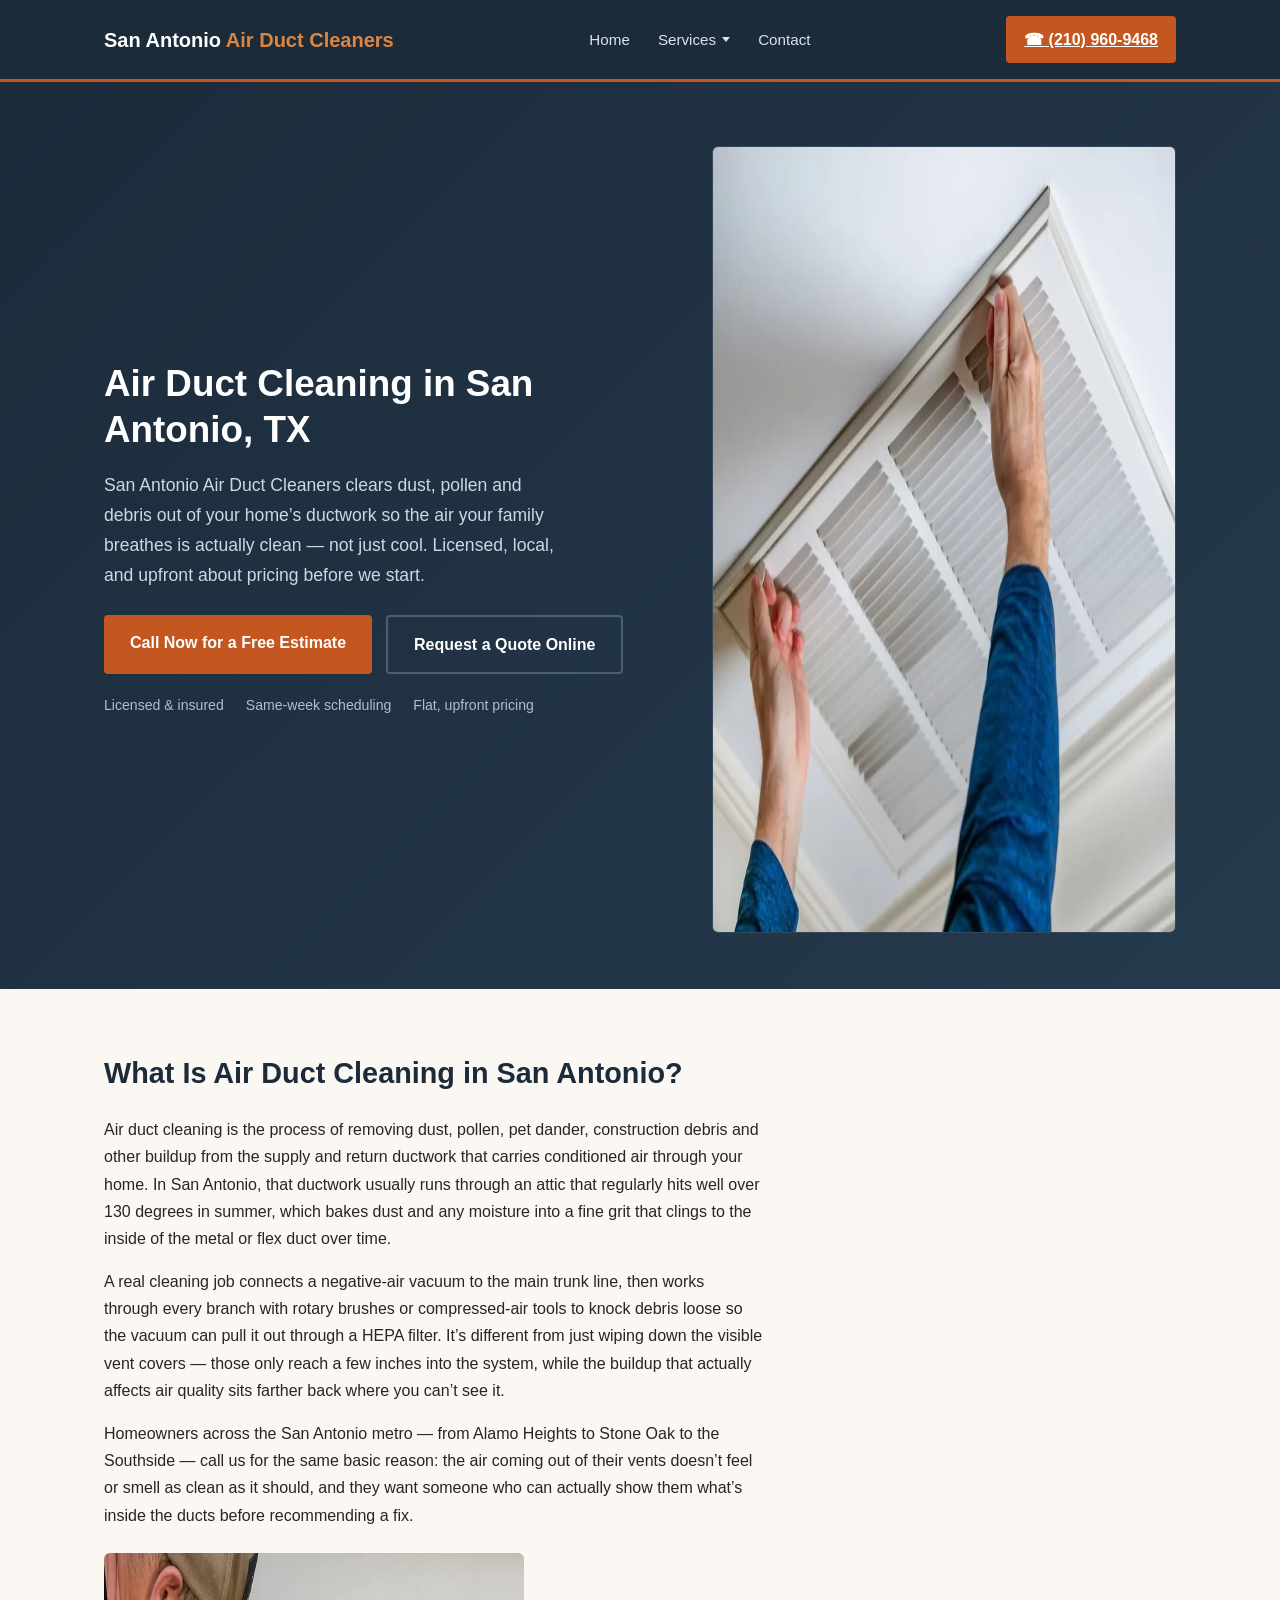
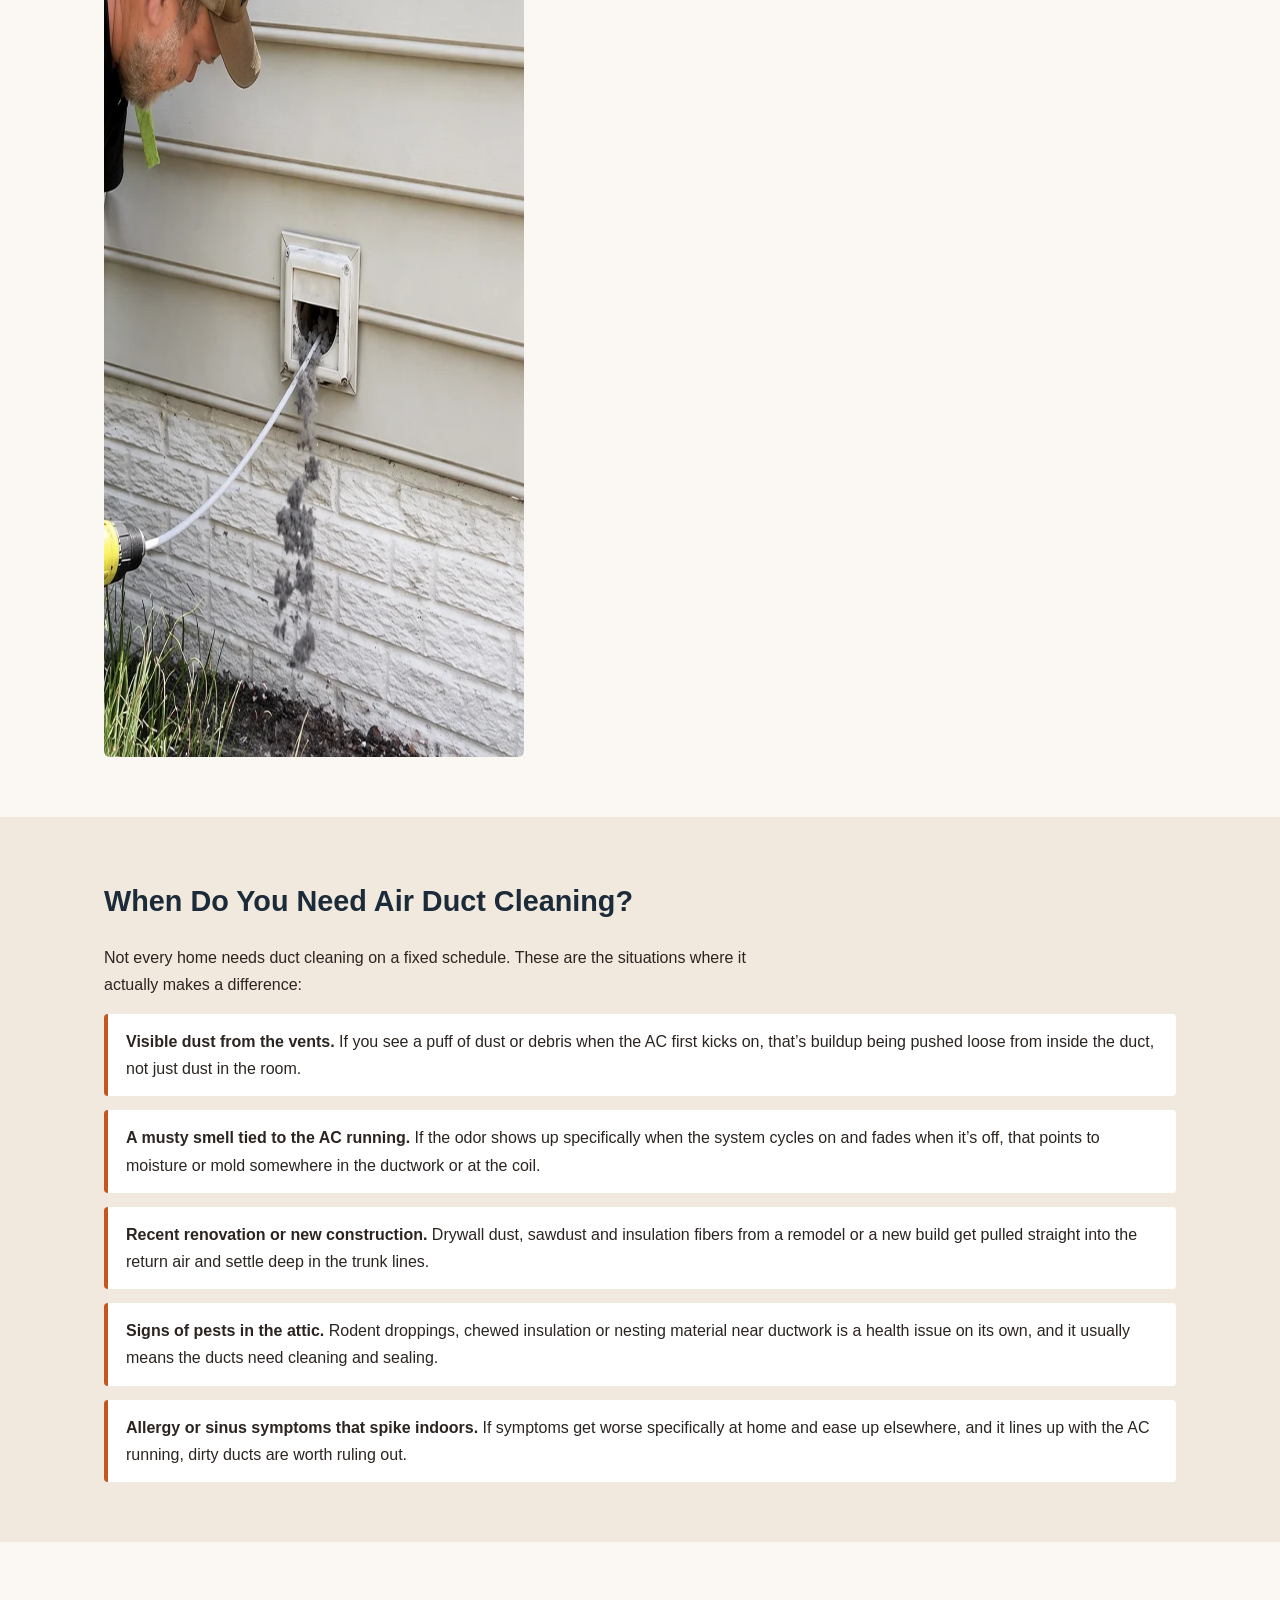
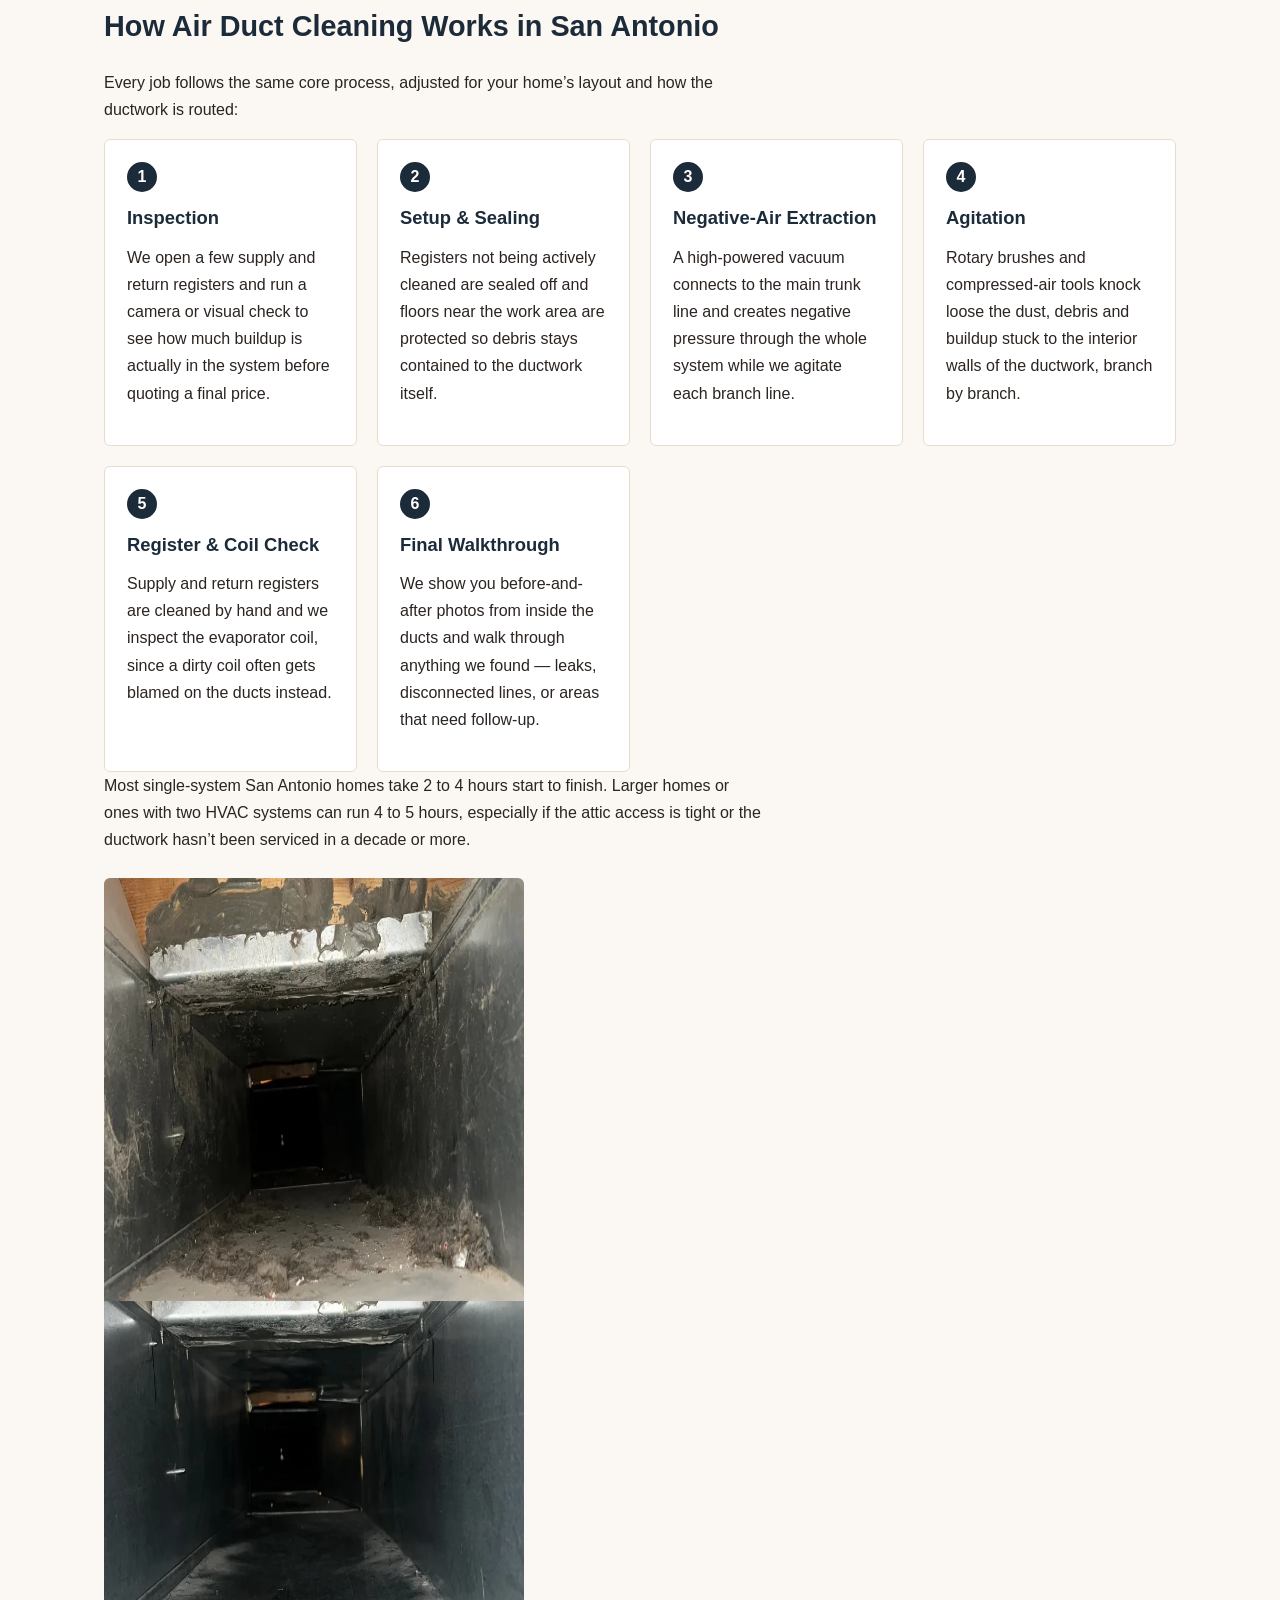
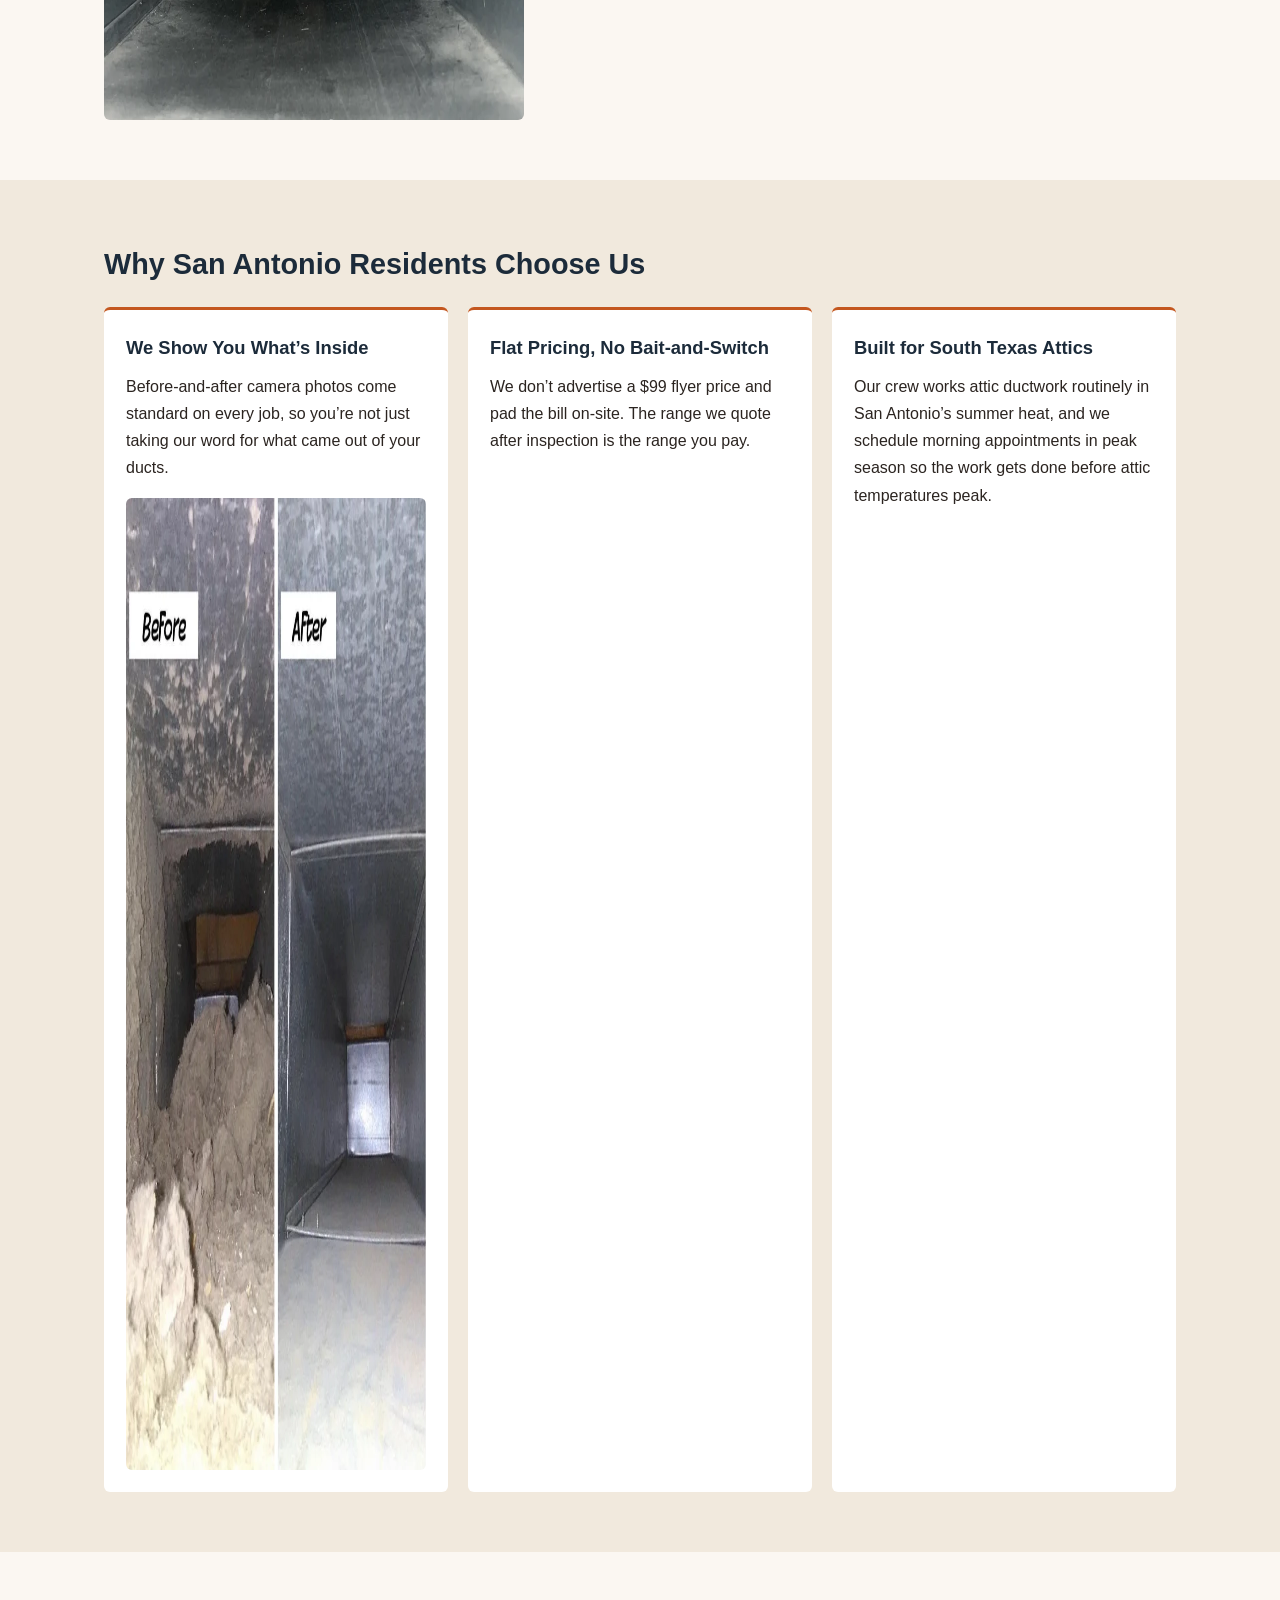
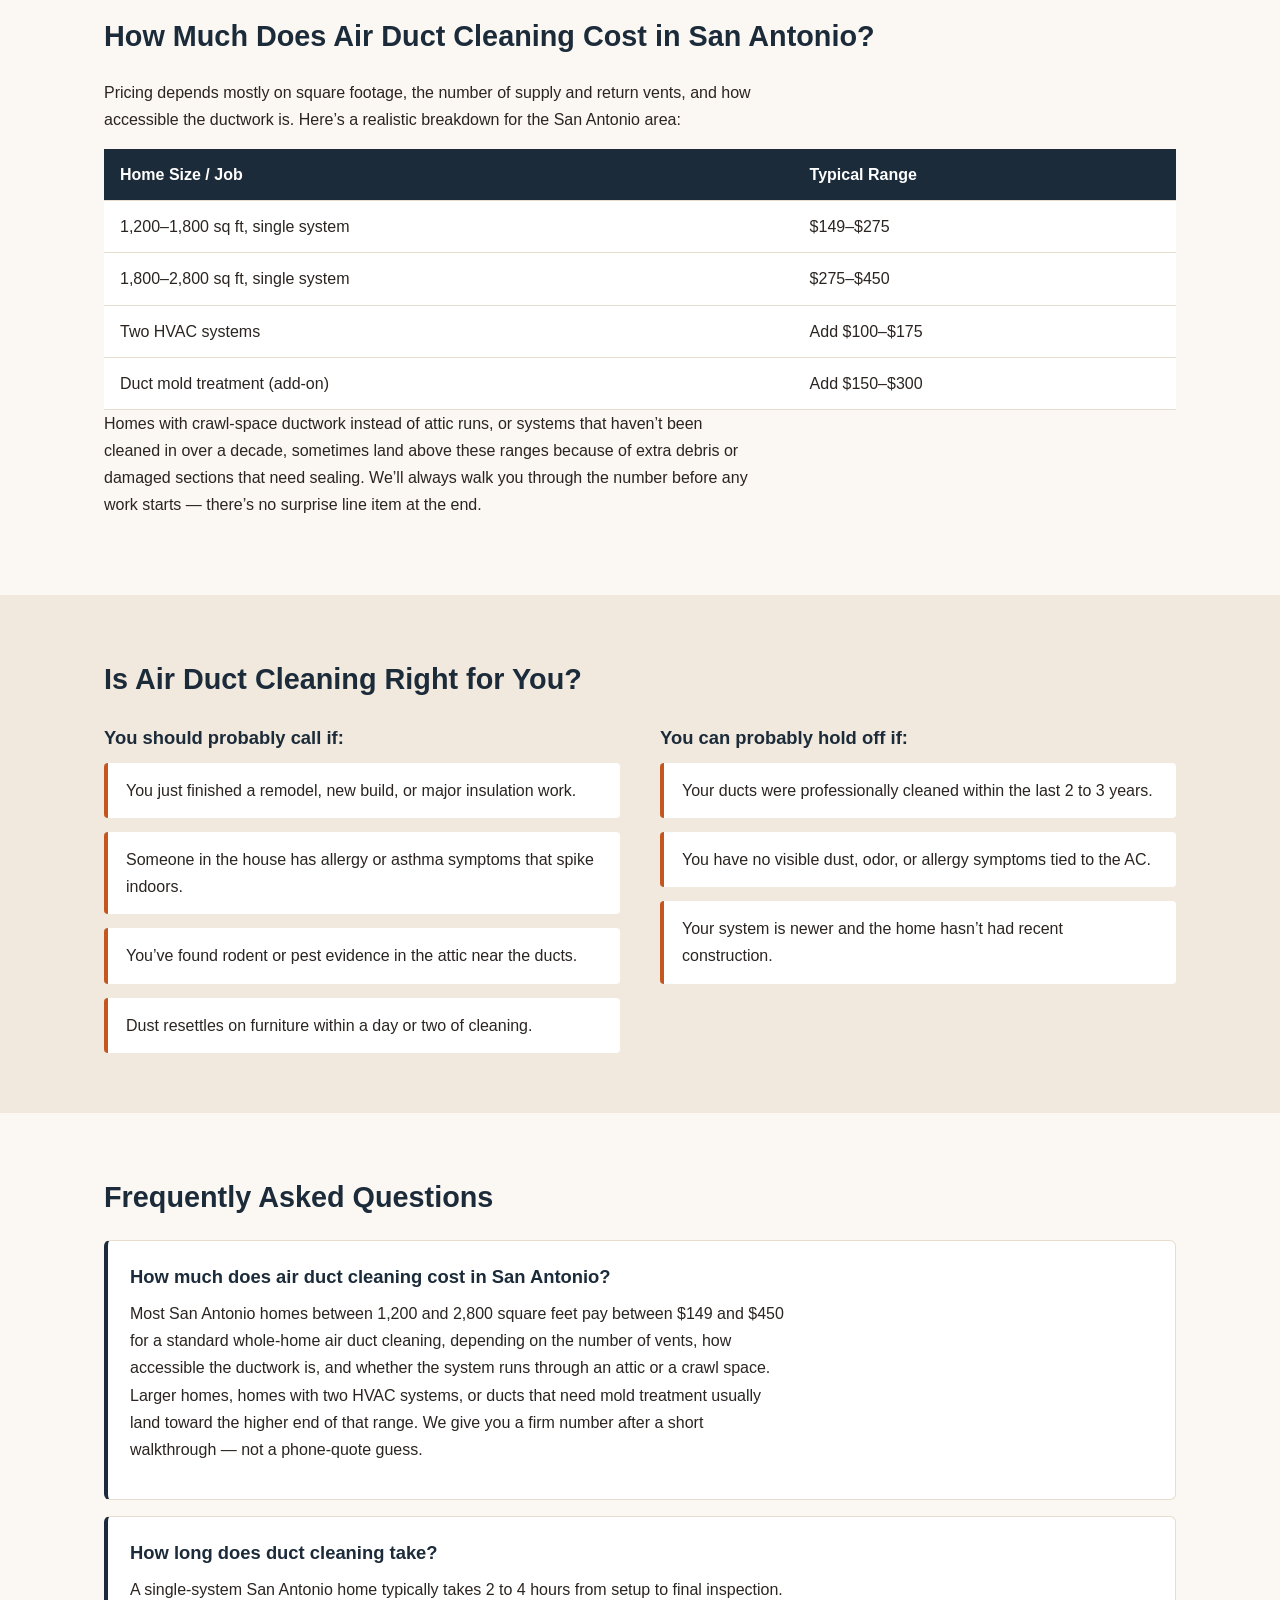
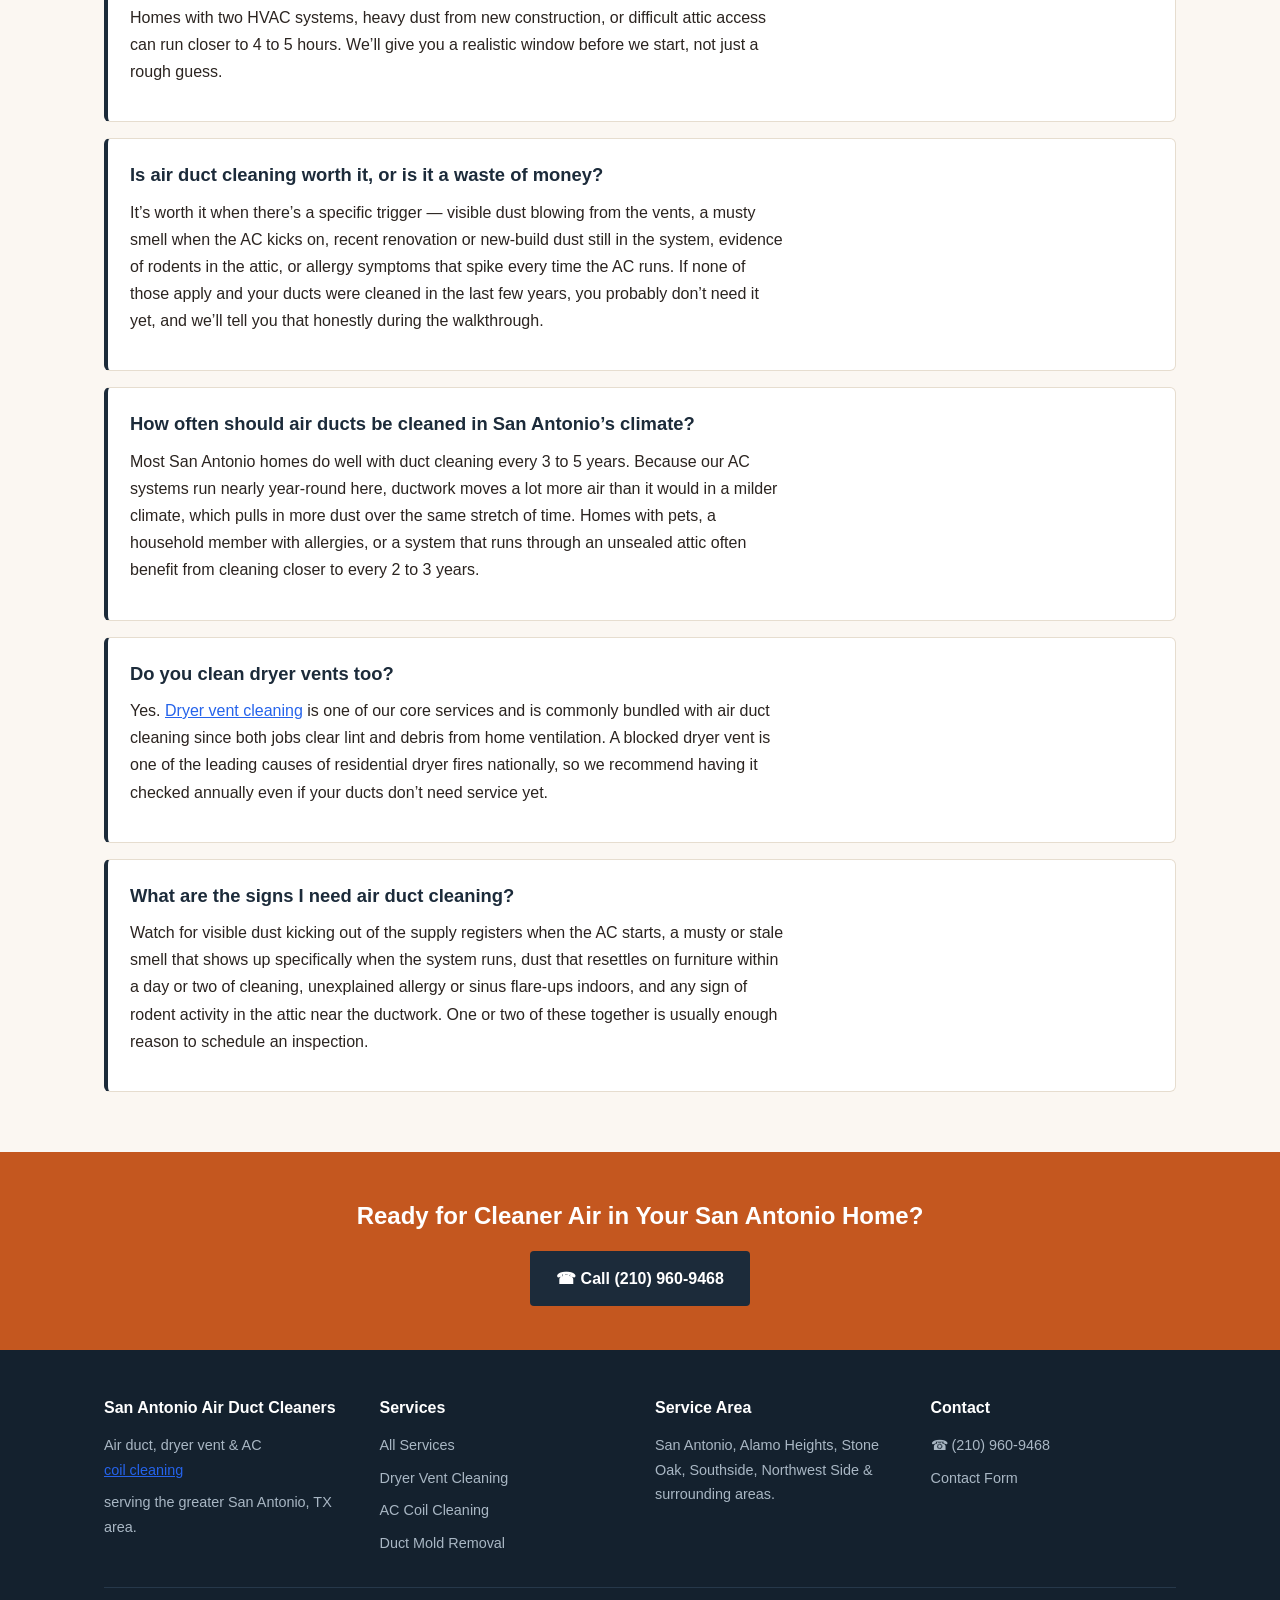
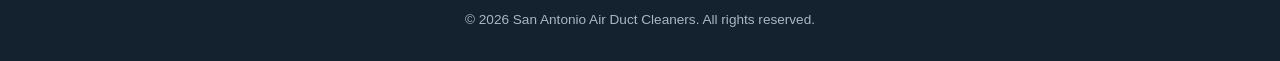
<file: index.html>
<!DOCTYPE html>

<html lang="en">
<head>
<meta charset="utf-8"/>
<meta content="width=device-width, initial-scale=1.0" name="viewport"/>
<title>Air Duct Cleaning San Antonio, TX | Air Duct Cleaners</title>
<meta content="Air duct cleaning in San Antonio, TX from a local, licensed crew. Dryer vent, AC coil &amp; mold removal. Call (210) 960-9468 for a free quote." name="description"/>
<link href="https://sanantonioairductcleaners.com/" rel="canonical"/>
<link href="styles.css" rel="stylesheet"/>
<script type="application/ld+json">
{
  "@context": "https://schema.org",
  "@type": "LocalBusiness",
  "name": "San Antonio Air Duct Cleaners",
  "telephone": "+12109609468",
  "address": {
    "@type": "PostalAddress",
    "addressLocality": "San Antonio",
    "addressRegion": "TX",
    "addressCountry": "US"
  },
  "areaServed": "San Antonio, TX",
  "description": "Air duct cleaning in San Antonio, TX",
  "openingHours": "Mo-Fr 08:00-18:00"
}
</script>
<script type="application/ld+json">
{
  "@context": "https://schema.org",
  "@type": "FAQPage",
  "mainEntity": [
    {
      "@type": "Question",
      "name": "How much does air duct cleaning cost in San Antonio?",
      "acceptedAnswer": { "@type": "Answer", "text": "Most San Antonio homes between 1,200 and 2,800 square feet pay between $149 and $450 for a standard whole-home air duct cleaning, depending on the number of vents, how accessible the ductwork is, and whether the system runs through an attic or a crawl space. Larger homes, homes with two HVAC systems, or ducts that need mold treatment usually land toward the higher end of that range. We give you a firm number after a short walkthrough &mdash; not a phone-quote guess." }
    },
    {
      "@type": "Question",
      "name": "How long does duct cleaning take?",
      "acceptedAnswer": { "@type": "Answer", "text": "A single-system San Antonio home typically takes 2 to 4 hours from setup to final inspection. Homes with two HVAC systems, heavy dust from new construction, or difficult attic access can run closer to 4 to 5 hours. We&rsquo;ll give you a realistic window before we start, not just a rough guess." }
    },
    {
      "@type": "Question",
      "name": "Is air duct cleaning worth it, or is it a waste of money?",
      "acceptedAnswer": { "@type": "Answer", "text": "It&rsquo;s worth it when there&rsquo;s a specific trigger &mdash; visible dust blowing from the vents, a musty smell when the AC kicks on, recent renovation or new-build dust still in the system, evidence of rodents in the attic, or allergy symptoms that spike every time the AC runs. If none of those apply and your ducts were cleaned in the last few years, you probably don&rsquo;t need it yet, and we&rsquo;ll tell you that honestly during the walkthrough." }
    },
    {
      "@type": "Question",
      "name": "How often should air ducts be cleaned in San Antonio&rsquo;s climate?",
      "acceptedAnswer": { "@type": "Answer", "text": "Most San Antonio homes do well with duct cleaning every 3 to 5 years. Because our AC systems run nearly year-round here, ductwork moves a lot more air than it would in a milder climate, which pulls in more dust over the same stretch of time. Homes with pets, a household member with allergies, or a system that runs through an unsealed attic often benefit from cleaning closer to every 2 to 3 years." }
    },
    {
      "@type": "Question",
      "name": "Do you clean dryer vents too?",
      "acceptedAnswer": { "@type": "Answer", "text": "Yes. Dryer vent cleaning is one of our core services and is commonly bundled with air duct cleaning since both jobs clear lint and debris from home ventilation. A blocked dryer vent is one of the leading causes of residential dryer fires nationally, so we recommend having it checked annually even if your ducts don&rsquo;t need service yet." }
    },
    {
      "@type": "Question",
      "name": "What are the signs I need air duct cleaning?",
      "acceptedAnswer": { "@type": "Answer", "text": "Watch for visible dust kicking out of the supply registers when the AC starts, a musty or stale smell that shows up specifically when the system runs, dust that resettles on furniture within a day or two of cleaning, unexplained allergy or sinus flare-ups indoors, and any sign of rodent activity in the attic near the ductwork. One or two of these together is usually enough reason to schedule an inspection." }
    }
  ]
}
</script>
</head>
<body>
<header class="site-header">
<div class="nav-row">
<a class="brand" href="/">San Antonio <span>Air Duct Cleaners</span></a>
<ul class="nav-links">
<li><a href="/">Home</a></li>
<li class="has-dropdown">
<a href="services.html">Services</a>
<div class="dropdown-menu">
<ul class="dropdown-menu-list">
<li><a href="dryer-vent-cleaning-san-antonio.html">Dryer Vent Cleaning</a></li>
<li><a href="ac-coil-cleaning-san-antonio.html">AC Evaporator Coil Cleaning</a></li>
<li><a href="duct-mold-removal-san-antonio.html">Duct Mold Removal &amp; Sanitizing</a></li>
</ul>
</div>
</li>
<li><a href="contact.html">Contact</a></li>
</ul>
<a class="nav-phone" href="tel:+12109609468">☎ (210) 960-9468</a>
</div>
</header>
<section class="hero">
<div class="wrap hero-grid">
<div>
<h1>Air Duct Cleaning in San Antonio, TX</h1>
<p class="lead">San Antonio Air Duct Cleaners clears dust, pollen and debris out of your home’s ductwork so the air your family breathes is actually clean — not just cool. Licensed, local, and upfront about pricing before we start.</p>
<div class="hero-cta-row">
<a class="btn btn-primary" href="tel:+12109609468">Call Now for a Free Estimate</a>
<a class="btn btn-secondary" href="contact.html">Request a Quote Online</a>
</div>
<div class="hero-trust">
<span>Licensed &amp; insured</span>
<span>Same-week scheduling</span>
<span>Flat, upfront pricing</span>
</div>
</div>
<div class="hero-image">
<img alt="Air duct cleaning in San Antonio" height="787" src="images/air-duct-cleaning-san-antonio-tx.webp" width="1400"/>
</div>
</div>
</section>
<section class="page-section">
<div class="wrap">
<h2>What Is Air Duct Cleaning in San Antonio?</h2>
<p>Air duct cleaning is the process of removing dust, pollen, pet dander, construction debris and other buildup from the supply and return ductwork that carries conditioned air through your home. In San Antonio, that ductwork usually runs through an attic that regularly hits well over 130 degrees in summer, which bakes dust and any moisture into a fine grit that clings to the inside of the metal or flex duct over time.</p>
<p>A real cleaning job connects a negative-air vacuum to the main trunk line, then works through every branch with rotary brushes or compressed-air tools to knock debris loose so the vacuum can pull it out through a HEPA filter. It’s different from just wiping down the visible vent covers — those only reach a few inches into the system, while the buildup that actually affects air quality sits farther back where you can’t see it.</p>
<p>Homeowners across the San Antonio metro — from Alamo Heights to Stone Oak to the Southside — call us for the same basic reason: the air coming out of their vents doesn’t feel or smell as clean as it should, and they want someone who can actually show them what’s inside the ducts before recommending a fix.</p>
<img alt="Dryer vent cleaning in San Antonio" height="804" src="images/dryer-vent-lint-removal-san-antonio.webp" style="margin-top: 24px; max-width: 420px; border-radius: 6px;" width="802"/>
</div>
</section>
<section class="page-section alt">
<div class="wrap">
<h2>When Do You Need Air Duct Cleaning?</h2>
<p>Not every home needs duct cleaning on a fixed schedule. These are the situations where it actually makes a difference:</p>
<ul class="trigger-list">
<li><strong>Visible dust from the vents.</strong> If you see a puff of dust or debris when the AC first kicks on, that’s buildup being pushed loose from inside the duct, not just dust in the room.</li>
<li><strong>A musty smell tied to the AC running.</strong> If the odor shows up specifically when the system cycles on and fades when it’s off, that points to moisture or mold somewhere in the ductwork or at the coil.</li>
<li><strong>Recent renovation or new construction.</strong> Drywall dust, sawdust and insulation fibers from a remodel or a new build get pulled straight into the return air and settle deep in the trunk lines.</li>
<li><strong>Signs of pests in the attic.</strong> Rodent droppings, chewed insulation or nesting material near ductwork is a health issue on its own, and it usually means the ducts need cleaning and sealing.</li>
<li><strong>Allergy or sinus symptoms that spike indoors.</strong> If symptoms get worse specifically at home and ease up elsewhere, and it lines up with the AC running, dirty ducts are worth ruling out.</li>
</ul>
</div>
</section>
<section class="page-section">
<div class="wrap">
<h2>How Air Duct Cleaning Works in San Antonio</h2>
<p>Every job follows the same core process, adjusted for your home’s layout and how the ductwork is routed:</p>
<div class="step-grid">
<div class="step-card">
<span class="step-num">1</span>
<h3>Inspection</h3>
<p>We open a few supply and return registers and run a camera or visual check to see how much buildup is actually in the system before quoting a final price.</p>
</div>
<div class="step-card">
<span class="step-num">2</span>
<h3>Setup &amp; Sealing</h3>
<p>Registers not being actively cleaned are sealed off and floors near the work area are protected so debris stays contained to the ductwork itself.</p>
</div>
<div class="step-card">
<span class="step-num">3</span>
<h3>Negative-Air Extraction</h3>
<p>A high-powered vacuum connects to the main trunk line and creates negative pressure through the whole system while we agitate each branch line.</p>
</div>
<div class="step-card">
<span class="step-num">4</span>
<h3>Agitation</h3>
<p>Rotary brushes and compressed-air tools knock loose the dust, debris and buildup stuck to the interior walls of the ductwork, branch by branch.</p>
</div>
<div class="step-card">
<span class="step-num">5</span>
<h3>Register &amp; Coil Check</h3>
<p>Supply and return registers are cleaned by hand and we inspect the evaporator coil, since a dirty coil often gets blamed on the ducts instead.</p>
</div>
<div class="step-card">
<span class="step-num">6</span>
<h3>Final Walkthrough</h3>
<p>We show you before-and-after photos from inside the ducts and walk through anything we found — leaks, disconnected lines, or areas that need follow-up.</p>
</div>
</div>
<p>Most single-system San Antonio homes take 2 to 4 hours start to finish. Larger homes or ones with two HVAC systems can run 4 to 5 hours, especially if the attic access is tight or the ductwork hasn’t been serviced in a decade or more.</p>
<img alt="Air duct cleaning before and after in San Antonio" height="842" src="images/duct-cleaning-before-after-san-antonio.webp" style="margin-top: 24px; max-width: 420px; border-radius: 6px;" width="844"/>
</div>
</section>
<section class="page-section alt">
<div class="wrap">
<h2>Why San Antonio Residents Choose Us</h2>
<div class="diff-grid">
<div class="diff-card">
<h3>We Show You What’s Inside</h3>
<p>Before-and-after camera photos come standard on every job, so you’re not just taking our word for what came out of your ducts.</p>
<img alt="Air duct interior before and after cleaning in San Antonio" height="972" src="images/duct-interior-before-after-san-antonio.webp" style="margin-top: 16px; border-radius: 6px;" width="978"/>
</div>
<div class="diff-card">
<h3>Flat Pricing, No Bait-and-Switch</h3>
<p>We don’t advertise a $99 flyer price and pad the bill on-site. The range we quote after inspection is the range you pay.</p>
</div>
<div class="diff-card">
<h3>Built for South Texas Attics</h3>
<p>Our crew works attic ductwork routinely in San Antonio’s summer heat, and we schedule morning appointments in peak season so the work gets done before attic temperatures peak.</p>
</div>
</div>
</div>
</section>
<section class="page-section">
<div class="wrap">
<h2>How Much Does Air Duct Cleaning Cost in San Antonio?</h2>
<p>Pricing depends mostly on square footage, the number of supply and return vents, and how accessible the ductwork is. Here’s a realistic breakdown for the San Antonio area:</p>
<table class="price-table">
<tr><th>Home Size / Job</th><th>Typical Range</th></tr>
<tr><td>1,200–1,800 sq ft, single system</td><td>$149–$275</td></tr>
<tr><td>1,800–2,800 sq ft, single system</td><td>$275–$450</td></tr>
<tr><td>Two HVAC systems</td><td>Add $100–$175</td></tr>
<tr><td>Duct mold treatment (add-on)</td><td>Add $150–$300</td></tr>
</table>
<p>Homes with crawl-space ductwork instead of attic runs, or systems that haven’t been cleaned in over a decade, sometimes land above these ranges because of extra debris or damaged sections that need sealing. We’ll always walk you through the number before any work starts — there’s no surprise line item at the end.</p>
</div>
</section>
<section class="page-section alt">
<div class="wrap">
<h2>Is Air Duct Cleaning Right for You?</h2>
<div class="two-col">
<div>
<h3>You should probably call if:</h3>
<ul class="qualify-list">
<li>You just finished a remodel, new build, or major insulation work.</li>
<li>Someone in the house has allergy or asthma symptoms that spike indoors.</li>
<li>You’ve found rodent or pest evidence in the attic near the ducts.</li>
<li>Dust resettles on furniture within a day or two of cleaning.</li>
</ul>
</div>
<div>
<h3>You can probably hold off if:</h3>
<ul class="qualify-list">
<li>Your ducts were professionally cleaned within the last 2 to 3 years.</li>
<li>You have no visible dust, odor, or allergy symptoms tied to the AC.</li>
<li>Your system is newer and the home hasn’t had recent construction.</li>
</ul>
</div>
</div>
</div>
</section>
<section class="page-section">
<div class="wrap">
<h2>Frequently Asked Questions</h2>
<div class="faq-grid">
<div class="faq-card">
<h3>How much does air duct cleaning cost in San Antonio?</h3>
<p>Most San Antonio homes between 1,200 and 2,800 square feet pay between $149 and $450 for a standard whole-home air duct cleaning, depending on the number of vents, how accessible the ductwork is, and whether the system runs through an attic or a crawl space. Larger homes, homes with two HVAC systems, or ducts that need mold treatment usually land toward the higher end of that range. We give you a firm number after a short walkthrough — not a phone-quote guess.</p>
</div>
<div class="faq-card">
<h3>How long does duct cleaning take?</h3>
<p>A single-system San Antonio home typically takes 2 to 4 hours from setup to final inspection. Homes with two HVAC systems, heavy dust from new construction, or difficult attic access can run closer to 4 to 5 hours. We’ll give you a realistic window before we start, not just a rough guess.</p>
</div>
<div class="faq-card">
<h3>Is air duct cleaning worth it, or is it a waste of money?</h3>
<p>It’s worth it when there’s a specific trigger — visible dust blowing from the vents, a musty smell when the AC kicks on, recent renovation or new-build dust still in the system, evidence of rodents in the attic, or allergy symptoms that spike every time the AC runs. If none of those apply and your ducts were cleaned in the last few years, you probably don’t need it yet, and we’ll tell you that honestly during the walkthrough.</p>
</div>
<div class="faq-card">
<h3>How often should air ducts be cleaned in San Antonio’s climate?</h3>
<p>Most San Antonio homes do well with duct cleaning every 3 to 5 years. Because our AC systems run nearly year-round here, ductwork moves a lot more air than it would in a milder climate, which pulls in more dust over the same stretch of time. Homes with pets, a household member with allergies, or a system that runs through an unsealed attic often benefit from cleaning closer to every 2 to 3 years.</p>
</div>
<div class="faq-card">
<h3>Do you clean dryer vents too?</h3>
<p>Yes. <a href="dryer-vent-cleaning-san-antonio.html" style="color: #2563eb; text-decoration: underline;">Dryer vent cleaning</a> is one of our core services and is commonly bundled with air duct cleaning since both jobs clear lint and debris from home ventilation. A blocked dryer vent is one of the leading causes of residential dryer fires nationally, so we recommend having it checked annually even if your ducts don’t need service yet.</p>
</div>
<div class="faq-card">
<h3>What are the signs I need air duct cleaning?</h3>
<p>Watch for visible dust kicking out of the supply registers when the AC starts, a musty or stale smell that shows up specifically when the system runs, dust that resettles on furniture within a day or two of cleaning, unexplained allergy or sinus flare-ups indoors, and any sign of rodent activity in the attic near the ductwork. One or two of these together is usually enough reason to schedule an inspection.</p>
</div>
</div>
</div>
</section>
<section class="cta-band">
<div class="wrap">
<h2>Ready for Cleaner Air in Your San Antonio Home?</h2>
<a class="btn btn-primary" href="tel:+12109609468">☎ Call (210) 960-9468</a>
</div>
</section>
<footer class="site-footer">
<div class="wrap">
<div class="footer-grid">
<div>
<h4>San Antonio Air Duct Cleaners</h4>
<p>Air duct, dryer vent &amp; AC <a href="ac-coil-cleaning-san-antonio.html" style="color: #2563eb; text-decoration: underline;">coil cleaning</a> serving the greater San Antonio, TX area.</p>
</div>
<div>
<h4>Services</h4>
<a href="services.html">All Services</a>
<a href="dryer-vent-cleaning-san-antonio.html">Dryer Vent Cleaning</a>
<a href="ac-coil-cleaning-san-antonio.html">AC Coil Cleaning</a>
<a href="duct-mold-removal-san-antonio.html">Duct Mold Removal</a>
</div>
<div>
<h4>Service Area</h4>
<p>San Antonio, Alamo Heights, Stone Oak, Southside, Northwest Side &amp; surrounding areas.</p>
</div>
<div>
<h4>Contact</h4>
<a href="tel:+12109609468">☎ (210) 960-9468</a>
<a href="contact.html">Contact Form</a>
</div>
</div>
<div class="footer-bottom">
      © 2026 San Antonio Air Duct Cleaners. All rights reserved.
    </div>
</div>
</footer>
</body>
</html>
</file>
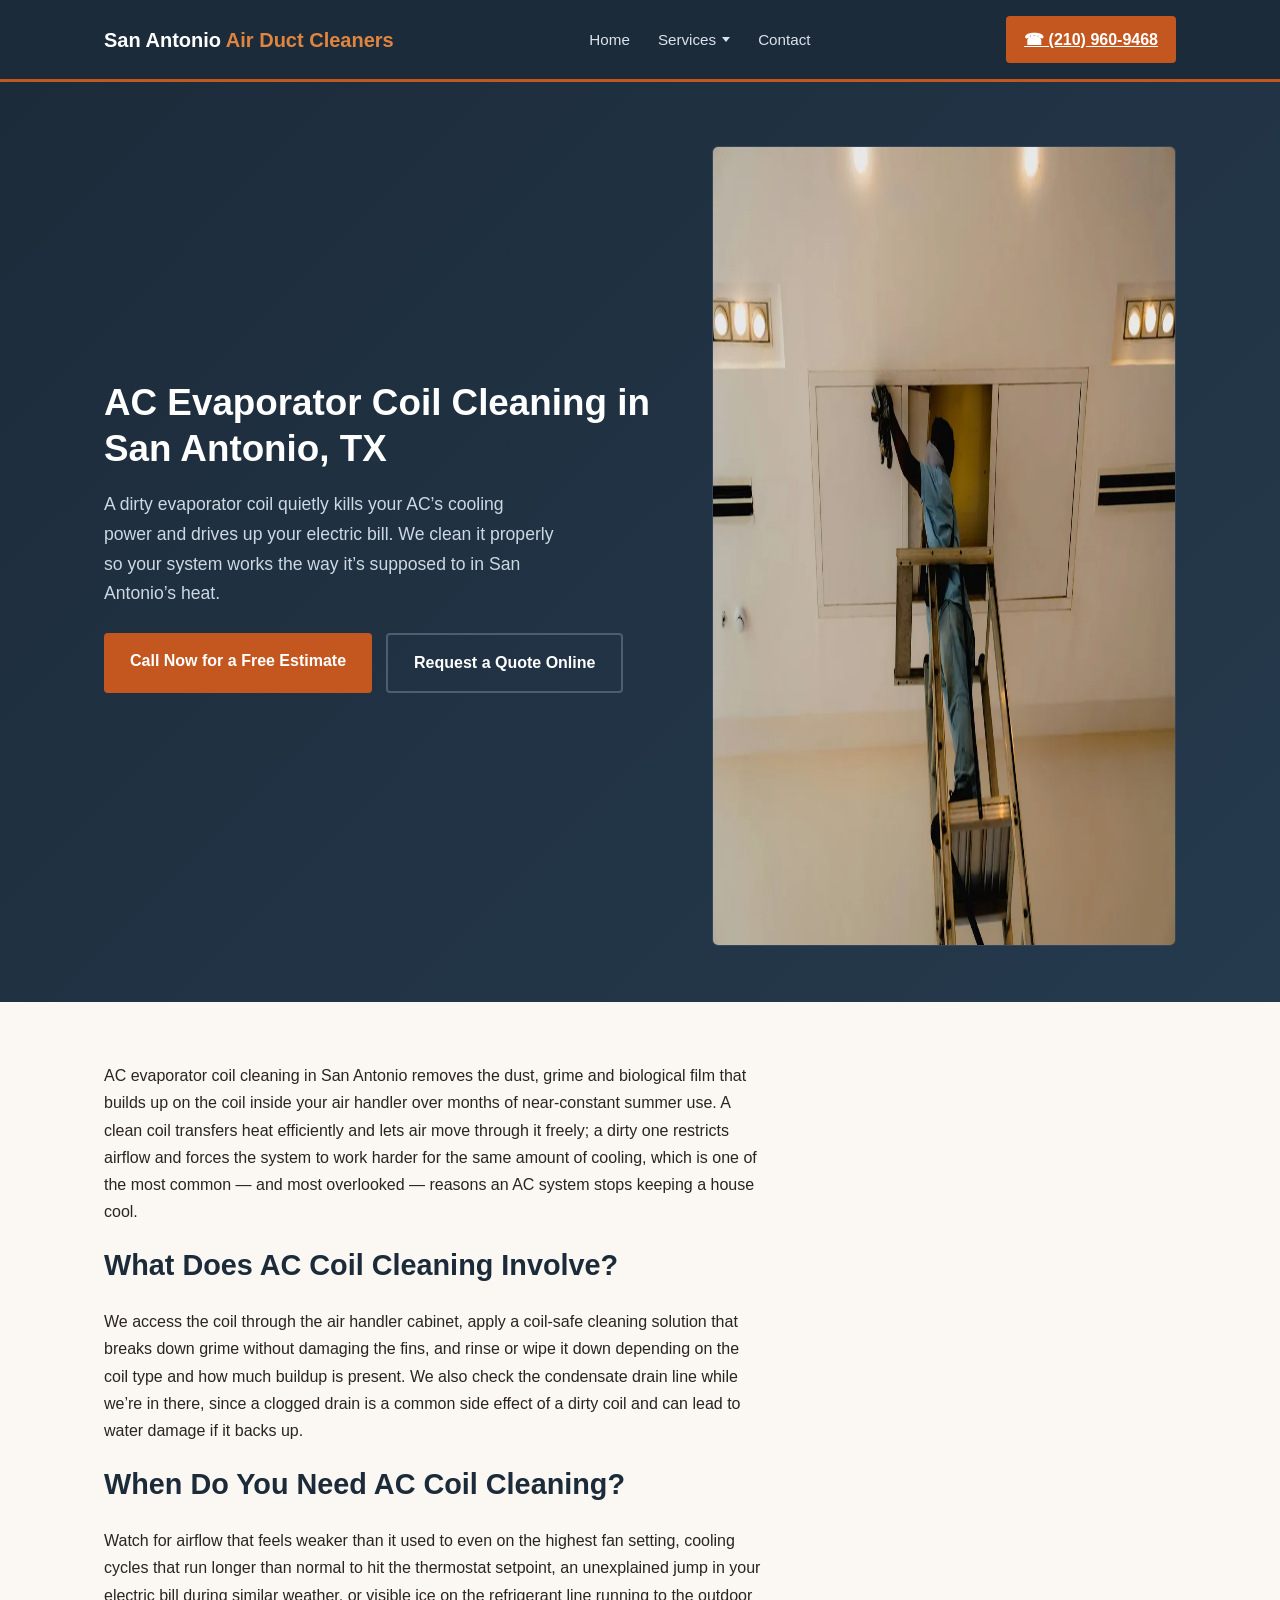
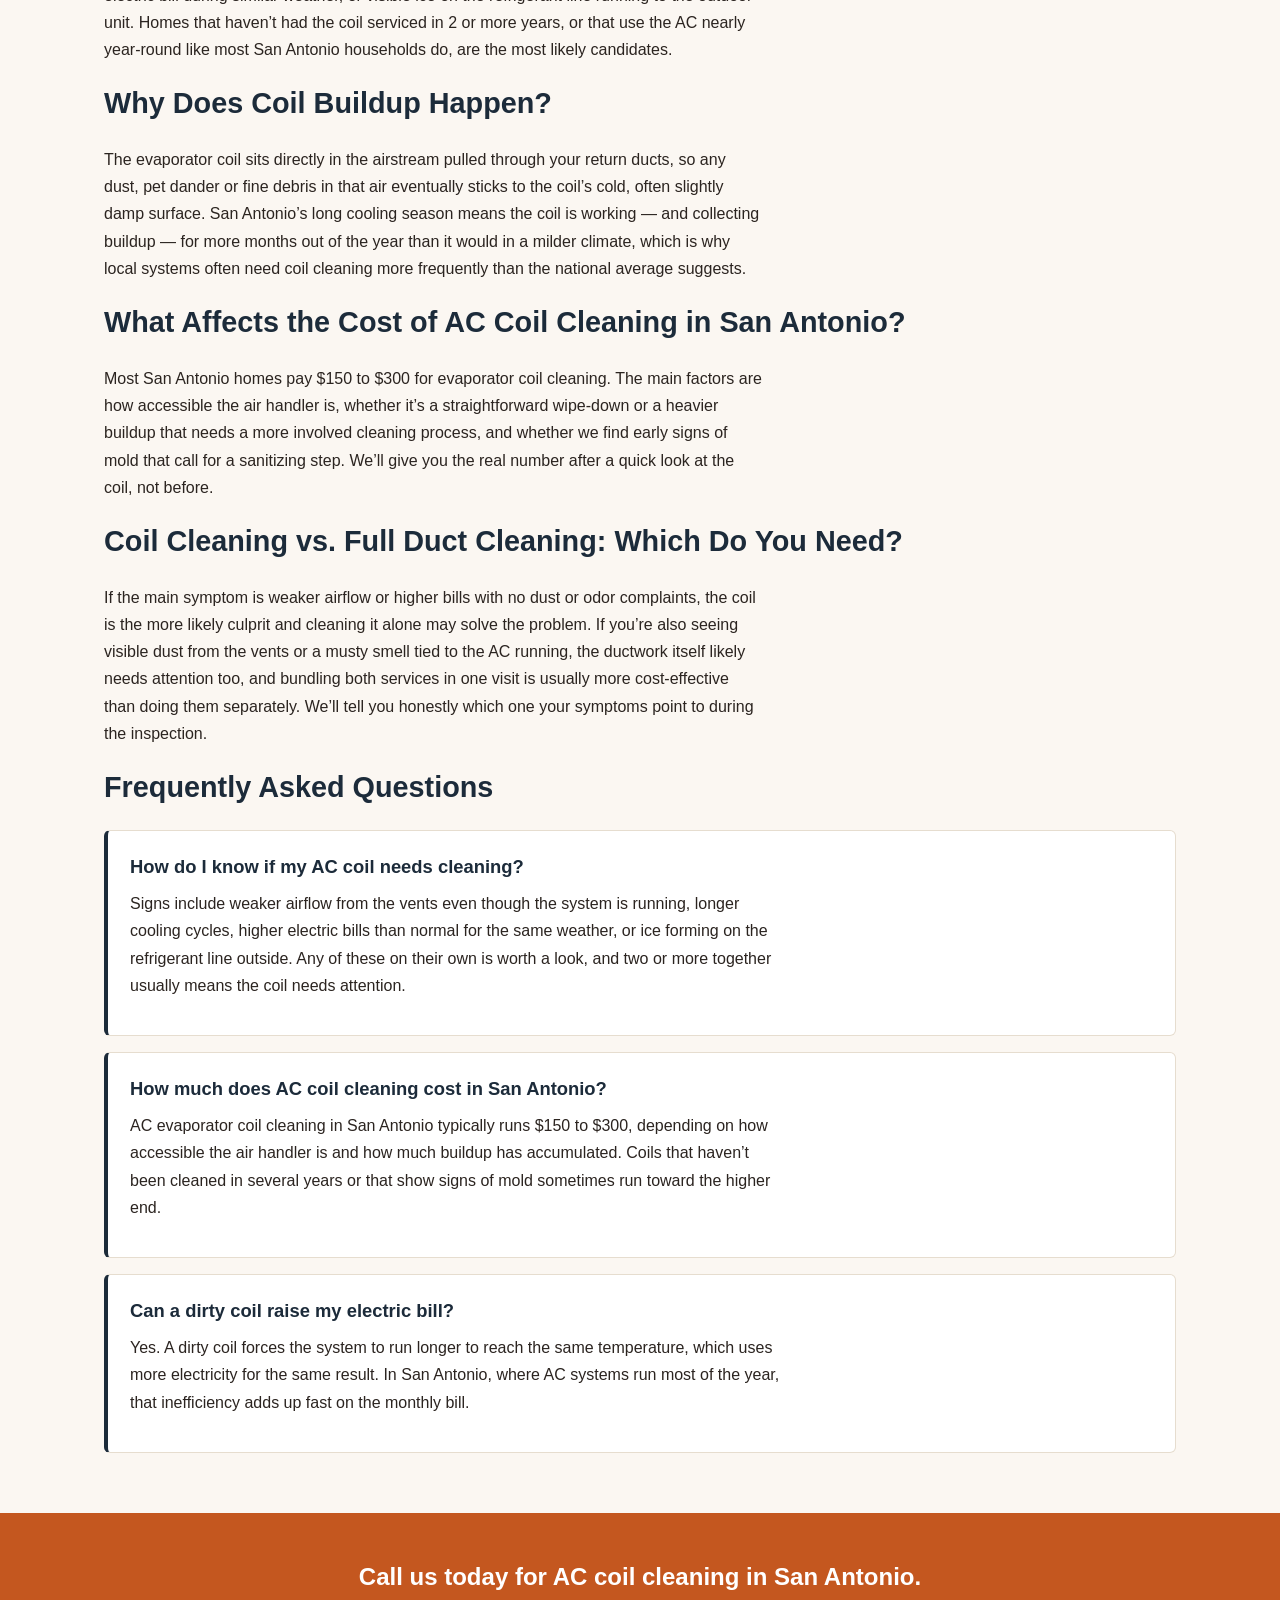
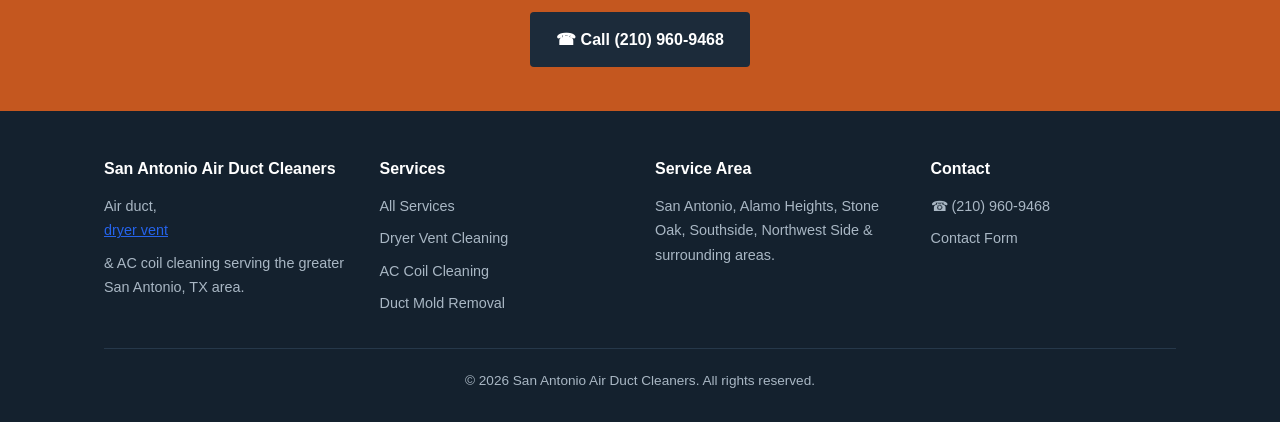
<file: ac-coil-cleaning-san-antonio.html>
<!DOCTYPE html>

<html lang="en">
<head>
<meta charset="utf-8"/>
<meta content="width=device-width, initial-scale=1.0" name="viewport"/>
<title>AC Coil Cleaning San Antonio, TX | Air Duct Cleaners</title>
<meta content="AC evaporator coil cleaning in San Antonio, TX restores airflow and cooling power. Call (210) 960-9468 for a free estimate." name="description"/>
<link href="https://sanantonioairductcleaners.com/ac-coil-cleaning-san-antonio.html" rel="canonical"/>
<link href="styles.css" rel="stylesheet"/>
<script type="application/ld+json">
{
  "@context": "https://schema.org",
  "@type": "LocalBusiness",
  "name": "San Antonio Air Duct Cleaners",
  "telephone": "+12109609468",
  "address": {
    "@type": "PostalAddress",
    "addressLocality": "San Antonio",
    "addressRegion": "TX",
    "addressCountry": "US"
  },
  "areaServed": "San Antonio, TX",
  "description": "AC evaporator coil cleaning in San Antonio, TX",
  "openingHours": "Mo-Fr 08:00-18:00"
}
</script>
<script type="application/ld+json">
{
  "@context": "https://schema.org",
  "@type": "FAQPage",
  "mainEntity": [
    {
      "@type": "Question",
      "name": "How do I know if my AC coil needs cleaning?",
      "acceptedAnswer": { "@type": "Answer", "text": "Signs include weaker airflow from the vents even though the system is running, longer cooling cycles, higher electric bills than normal for the same weather, or ice forming on the refrigerant line outside. Any of these on their own is worth a look, and two or more together usually means the coil needs attention." }
    },
    {
      "@type": "Question",
      "name": "How much does AC coil cleaning cost in San Antonio?",
      "acceptedAnswer": { "@type": "Answer", "text": "AC evaporator coil cleaning in San Antonio typically runs $150 to $300, depending on how accessible the air handler is and how much buildup has accumulated. Coils that haven&rsquo;t been cleaned in several years or that show signs of mold sometimes run toward the higher end." }
    },
    {
      "@type": "Question",
      "name": "Can a dirty coil raise my electric bill?",
      "acceptedAnswer": { "@type": "Answer", "text": "Yes. A dirty coil forces the system to run longer to reach the same temperature, which uses more electricity for the same result. In San Antonio, where AC systems run most of the year, that inefficiency adds up fast on the monthly bill." }
    }
  ]
}
</script>
</head>
<body>
<header class="site-header">
<div class="nav-row">
<a class="brand" href="/">San Antonio <span>Air Duct Cleaners</span></a>
<ul class="nav-links">
<li><a href="/">Home</a></li>
<li class="has-dropdown">
<a href="services.html">Services</a>
<div class="dropdown-menu">
<ul class="dropdown-menu-list">
<li><a href="dryer-vent-cleaning-san-antonio.html">Dryer Vent Cleaning</a></li>
<li><a href="ac-coil-cleaning-san-antonio.html">AC Evaporator Coil Cleaning</a></li>
<li><a href="duct-mold-removal-san-antonio.html">Duct Mold Removal &amp; Sanitizing</a></li>
</ul>
</div>
</li>
<li><a href="contact.html">Contact</a></li>
</ul>
<a class="nav-phone" href="tel:+12109609468">☎ (210) 960-9468</a>
</div>
</header>
<section class="hero">
<div class="wrap hero-grid">
<div>
<h1>AC Evaporator Coil Cleaning in San Antonio, TX</h1>
<p class="lead">A dirty evaporator coil quietly kills your AC’s cooling power and drives up your electric bill. We clean it properly so your system works the way it’s supposed to in San Antonio’s heat.</p>
<div class="hero-cta-row">
<a class="btn btn-primary" href="tel:+12109609468">Call Now for a Free Estimate</a>
<a class="btn btn-secondary" href="contact.html">Request a Quote Online</a>
</div>
</div>
<div class="hero-image">
<img alt="AC coil cleaning in San Antonio" height="800" src="images/duct-inspection-technician-san-antonio.webp" width="1200"/>
</div>
</div>
</section>
<section class="page-section">
<div class="wrap">
<p>AC evaporator coil cleaning in San Antonio removes the dust, grime and biological film that builds up on the coil inside your air handler over months of near-constant summer use. A clean coil transfers heat efficiently and lets air move through it freely; a dirty one restricts airflow and forces the system to work harder for the same amount of cooling, which is one of the most common — and most overlooked — reasons an AC system stops keeping a house cool.</p>
<h2>What Does AC Coil Cleaning Involve?</h2>
<p>We access the coil through the air handler cabinet, apply a coil-safe cleaning solution that breaks down grime without damaging the fins, and rinse or wipe it down depending on the coil type and how much buildup is present. We also check the condensate drain line while we’re in there, since a clogged drain is a common side effect of a dirty coil and can lead to water damage if it backs up.</p>
<h2>When Do You Need AC Coil Cleaning?</h2>
<p>Watch for airflow that feels weaker than it used to even on the highest fan setting, cooling cycles that run longer than normal to hit the thermostat setpoint, an unexplained jump in your electric bill during similar weather, or visible ice on the refrigerant line running to the outdoor unit. Homes that haven’t had the coil serviced in 2 or more years, or that use the AC nearly year-round like most San Antonio households do, are the most likely candidates.</p>
<h2>Why Does Coil Buildup Happen?</h2>
<p>The evaporator coil sits directly in the airstream pulled through your return ducts, so any dust, pet dander or fine debris in that air eventually sticks to the coil’s cold, often slightly damp surface. San Antonio’s long cooling season means the coil is working — and collecting buildup — for more months out of the year than it would in a milder climate, which is why local systems often need coil cleaning more frequently than the national average suggests.</p>
<h2>What Affects the Cost of AC Coil Cleaning in San Antonio?</h2>
<p>Most San Antonio homes pay $150 to $300 for evaporator coil cleaning. The main factors are how accessible the air handler is, whether it’s a straightforward wipe-down or a heavier buildup that needs a more involved cleaning process, and whether we find early signs of mold that call for a sanitizing step. We’ll give you the real number after a quick look at the coil, not before.</p>
<h2>Coil Cleaning vs. Full Duct Cleaning: Which Do You Need?</h2>
<p>If the main symptom is weaker airflow or higher bills with no dust or odor complaints, the coil is the more likely culprit and cleaning it alone may solve the problem. If you’re also seeing visible dust from the vents or a musty smell tied to the AC running, the ductwork itself likely needs attention too, and bundling both services in one visit is usually more cost-effective than doing them separately. We’ll tell you honestly which one your symptoms point to during the inspection.</p>
<h2>Frequently Asked Questions</h2>
<div class="faq-grid">
<div class="faq-card">
<h3>How do I know if my AC coil needs cleaning?</h3>
<p>Signs include weaker airflow from the vents even though the system is running, longer cooling cycles, higher electric bills than normal for the same weather, or ice forming on the refrigerant line outside. Any of these on their own is worth a look, and two or more together usually means the coil needs attention.</p>
</div>
<div class="faq-card">
<h3>How much does AC coil cleaning cost in San Antonio?</h3>
<p>AC evaporator coil cleaning in San Antonio typically runs $150 to $300, depending on how accessible the air handler is and how much buildup has accumulated. Coils that haven’t been cleaned in several years or that show signs of mold sometimes run toward the higher end.</p>
</div>
<div class="faq-card">
<h3>Can a dirty coil raise my electric bill?</h3>
<p>Yes. A dirty coil forces the system to run longer to reach the same temperature, which uses more electricity for the same result. In San Antonio, where AC systems run most of the year, that inefficiency adds up fast on the monthly bill.</p>
</div>
</div>
</div>
</section>
<section class="cta-band">
<div class="wrap">
<h2>Call us today for AC coil cleaning in San Antonio.</h2>
<a class="btn btn-primary" href="tel:+12109609468">☎ Call (210) 960-9468</a>
</div>
</section>
<footer class="site-footer">
<div class="wrap">
<div class="footer-grid">
<div>
<h4>San Antonio Air Duct Cleaners</h4>
<p>Air duct, <a href="dryer-vent-cleaning-san-antonio.html" style="color: #2563eb; text-decoration: underline;">dryer vent</a> &amp; AC coil cleaning serving the greater San Antonio, TX area.</p>
</div>
<div>
<h4>Services</h4>
<a href="services.html">All Services</a>
<a href="dryer-vent-cleaning-san-antonio.html">Dryer Vent Cleaning</a>
<a href="ac-coil-cleaning-san-antonio.html">AC Coil Cleaning</a>
<a href="duct-mold-removal-san-antonio.html">Duct Mold Removal</a>
</div>
<div>
<h4>Service Area</h4>
<p>San Antonio, Alamo Heights, Stone Oak, Southside, Northwest Side &amp; surrounding areas.</p>
</div>
<div>
<h4>Contact</h4>
<a href="tel:+12109609468">☎ (210) 960-9468</a>
<a href="contact.html">Contact Form</a>
</div>
</div>
<div class="footer-bottom">
      © 2026 San Antonio Air Duct Cleaners. All rights reserved.
    </div>
</div>
</footer>
</body>
</html>
</file>
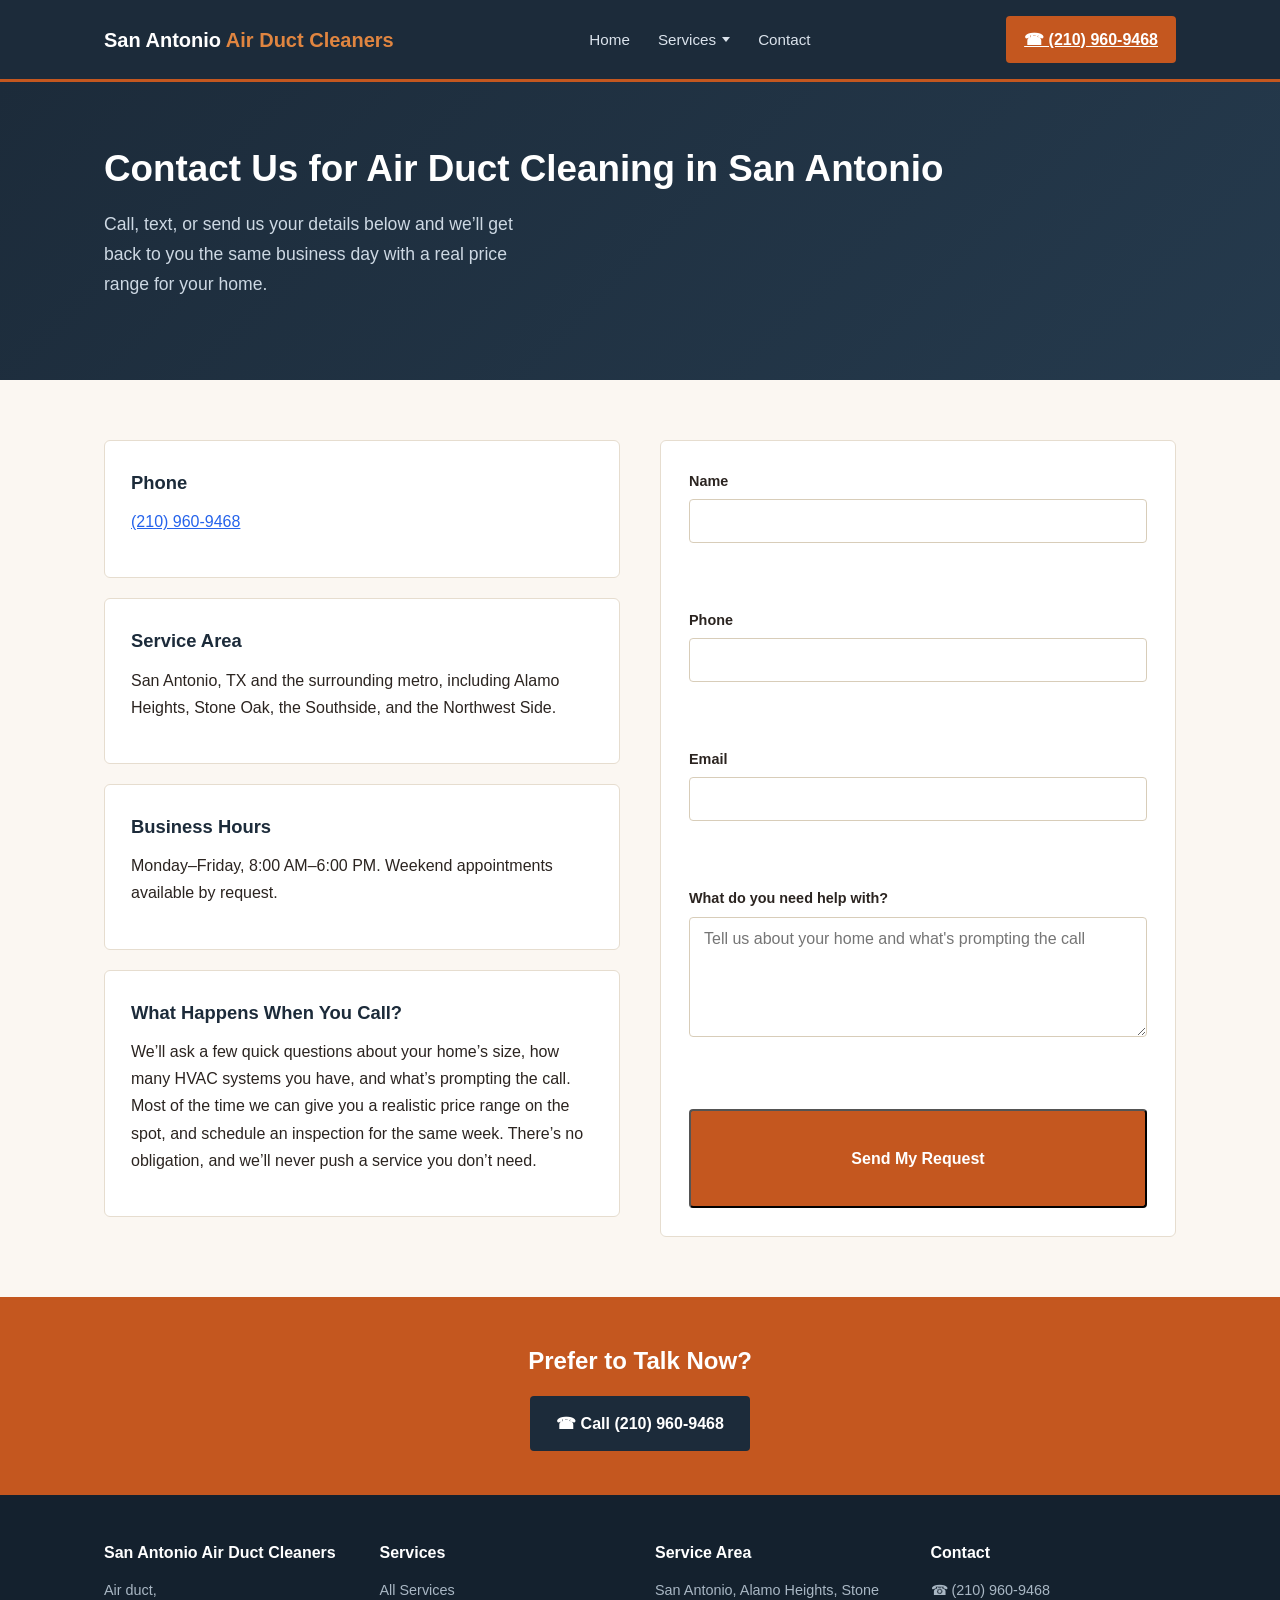
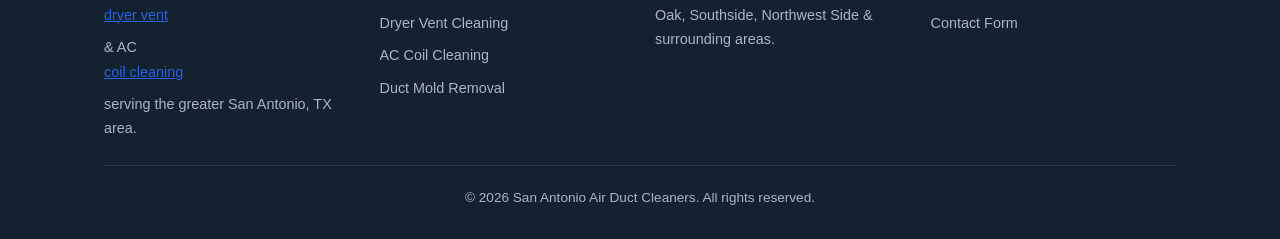
<file: contact.html>
<!DOCTYPE html>

<html lang="en">
<head>
<meta charset="utf-8"/>
<meta content="width=device-width, initial-scale=1.0" name="viewport"/>
<title>Contact Us | Air Duct Cleaning San Antonio, TX</title>
<meta content="Contact San Antonio Air Duct Cleaners for a free quote. Call (210) 960-9468 or send us your details online." name="description"/>
<link href="https://sanantonioairductcleaners.com/contact.html" rel="canonical"/>
<link href="styles.css" rel="stylesheet"/>
<script type="application/ld+json">
{
  "@context": "https://schema.org",
  "@type": "LocalBusiness",
  "name": "San Antonio Air Duct Cleaners",
  "telephone": "+12109609468",
  "address": {
    "@type": "PostalAddress",
    "addressLocality": "San Antonio",
    "addressRegion": "TX",
    "addressCountry": "US"
  },
  "areaServed": "San Antonio, TX",
  "description": "Contact San Antonio Air Duct Cleaners in San Antonio, TX",
  "openingHours": "Mo-Fr 08:00-18:00"
}
</script>
</head>
<body>
<header class="site-header">
<div class="nav-row">
<a class="brand" href="/">San Antonio <span>Air Duct Cleaners</span></a>
<ul class="nav-links">
<li><a href="/">Home</a></li>
<li class="has-dropdown">
<a href="services.html">Services</a>
<div class="dropdown-menu">
<ul class="dropdown-menu-list">
<li><a href="dryer-vent-cleaning-san-antonio.html">Dryer Vent Cleaning</a></li>
<li><a href="ac-coil-cleaning-san-antonio.html">AC Evaporator Coil Cleaning</a></li>
<li><a href="duct-mold-removal-san-antonio.html">Duct Mold Removal &amp; Sanitizing</a></li>
</ul>
</div>
</li>
<li><a href="contact.html">Contact</a></li>
</ul>
<a class="nav-phone" href="tel:+12109609468">☎ (210) 960-9468</a>
</div>
</header>
<section class="hero">
<div class="wrap">
<h1>Contact Us for Air Duct Cleaning in San Antonio</h1>
<p class="lead">Call, text, or send us your details below and we’ll get back to you the same business day with a real price range for your home.</p>
</div>
</section>
<section class="page-section">
<div class="wrap contact-grid">
<div>
<div class="contact-info-card">
<h3>Phone</h3>
<p><a href="tel:+12109609468" style="color: #2563eb; text-decoration: underline;">(210) 960-9468</a></p>
</div>
<div class="contact-info-card">
<h3>Service Area</h3>
<p>San Antonio, TX and the surrounding metro, including Alamo Heights, Stone Oak, the Southside, and the Northwest Side.</p>
</div>
<div class="contact-info-card">
<h3>Business Hours</h3>
<p>Monday–Friday, 8:00 AM–6:00 PM. Weekend appointments available by request.</p>
</div>
<div class="contact-info-card">
<h3>What Happens When You Call?</h3>
<p>We’ll ask a few quick questions about your home’s size, how many HVAC systems you have, and what’s prompting the call. Most of the time we can give you a realistic price range on the spot, and schedule an inspection for the same week. There’s no obligation, and we’ll never push a service you don’t need.</p>
</div>
</div>
<form action="https://formspree.io/f/xojgyldw" class="lead-form" method="POST">
<div>
<label for="name">Name</label>
<input id="name" name="name" required="" type="text"/>
</div>
<div>
<label for="phone">Phone</label>
<input id="phone" name="phone" required="" type="tel"/>
</div>
<div>
<label for="email">Email</label>
<input id="email" name="email" required="" type="email"/>
</div>
<div>
<label for="message">What do you need help with?</label>
<textarea id="message" name="message" placeholder="Tell us about your home and what's prompting the call"></textarea>
</div>
<input name="_gotcha" style="display:none" tabindex="-1" type="text"/>
<button class="btn btn-primary" type="submit">Send My Request</button>
</form>
</div>
</section>
<section class="cta-band">
<div class="wrap">
<h2>Prefer to Talk Now?</h2>
<a class="btn btn-primary" href="tel:+12109609468">☎ Call (210) 960-9468</a>
</div>
</section>
<footer class="site-footer">
<div class="wrap">
<div class="footer-grid">
<div>
<h4>San Antonio Air Duct Cleaners</h4>
<p>Air duct, <a href="dryer-vent-cleaning-san-antonio.html" style="color: #2563eb; text-decoration: underline;">dryer vent</a> &amp; AC <a href="ac-coil-cleaning-san-antonio.html" style="color: #2563eb; text-decoration: underline;">coil cleaning</a> serving the greater San Antonio, TX area.</p>
</div>
<div>
<h4>Services</h4>
<a href="services.html">All Services</a>
<a href="dryer-vent-cleaning-san-antonio.html">Dryer Vent Cleaning</a>
<a href="ac-coil-cleaning-san-antonio.html">AC Coil Cleaning</a>
<a href="duct-mold-removal-san-antonio.html">Duct Mold Removal</a>
</div>
<div>
<h4>Service Area</h4>
<p>San Antonio, Alamo Heights, Stone Oak, Southside, Northwest Side &amp; surrounding areas.</p>
</div>
<div>
<h4>Contact</h4>
<a href="tel:+12109609468">☎ (210) 960-9468</a>
<a href="contact.html">Contact Form</a>
</div>
</div>
<div class="footer-bottom">
      © 2026 San Antonio Air Duct Cleaners. All rights reserved.
    </div>
</div>
</footer>
</body>
</html>
</file>
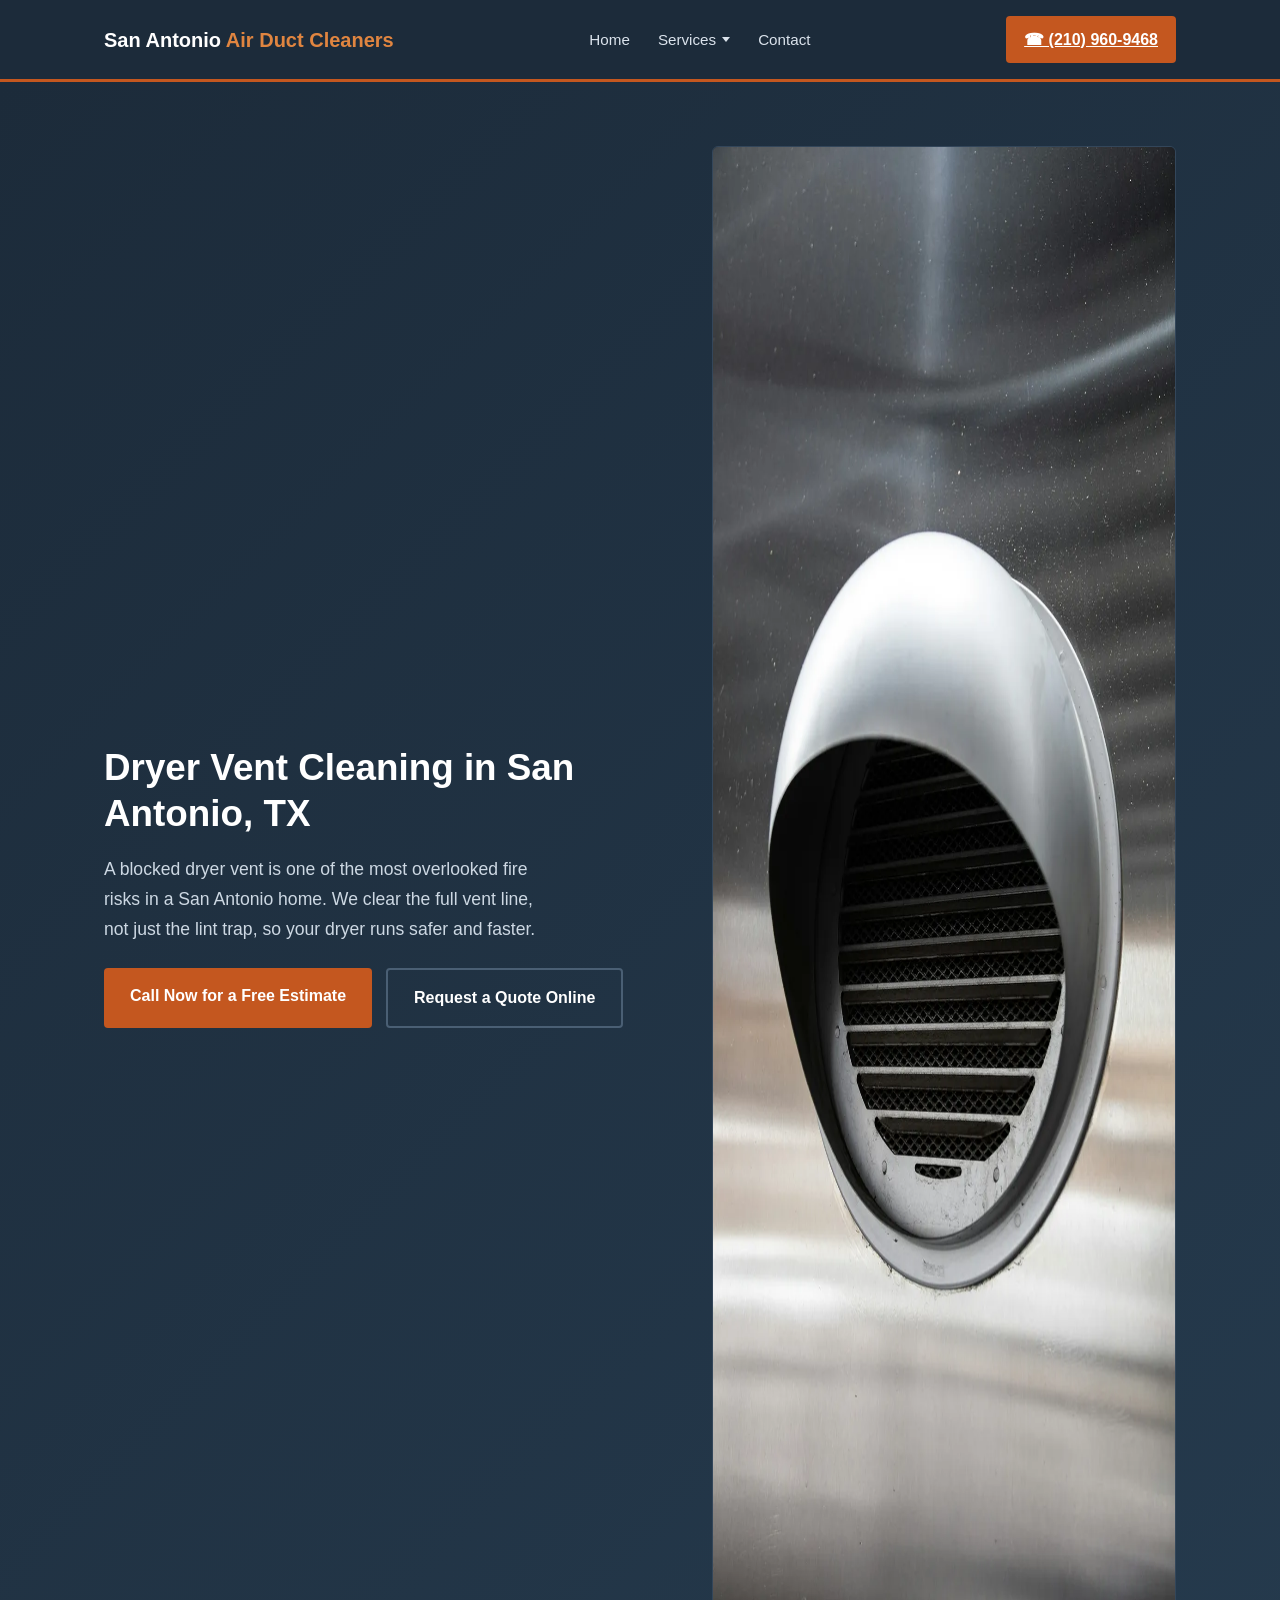
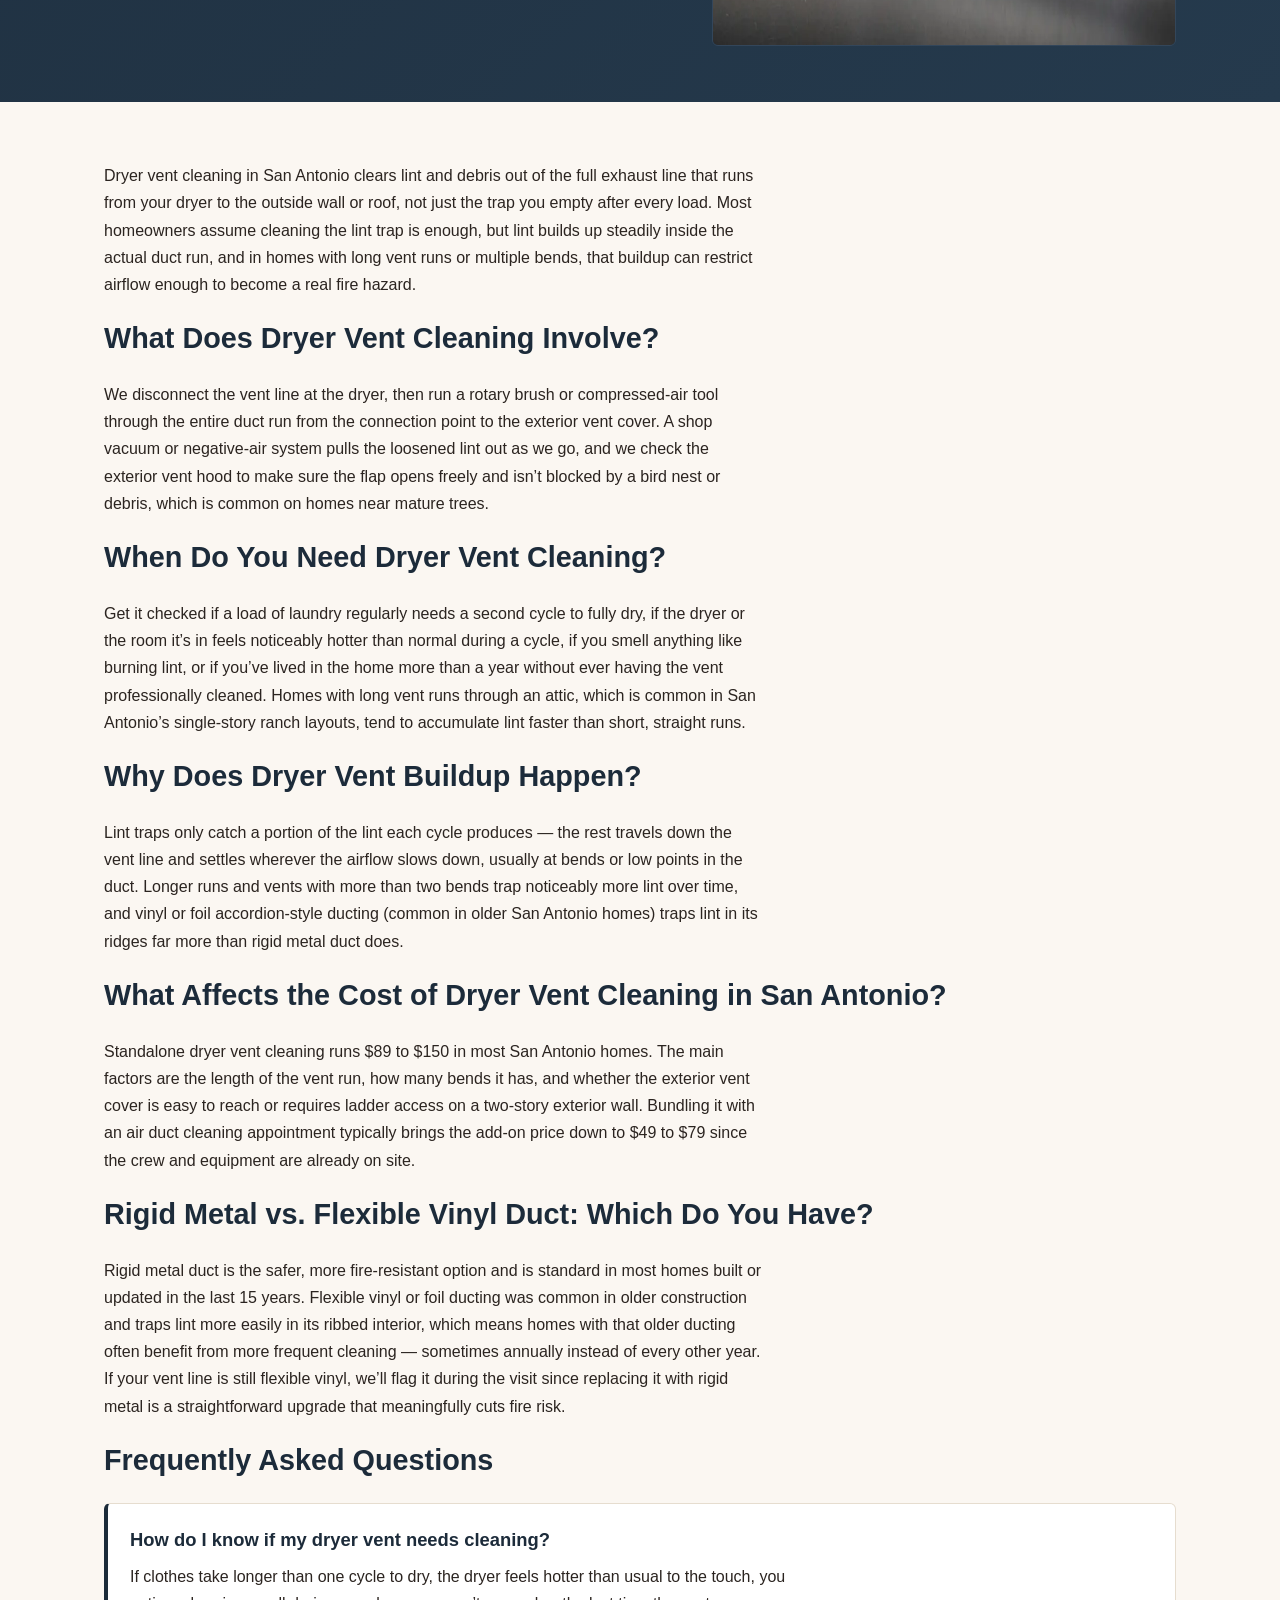
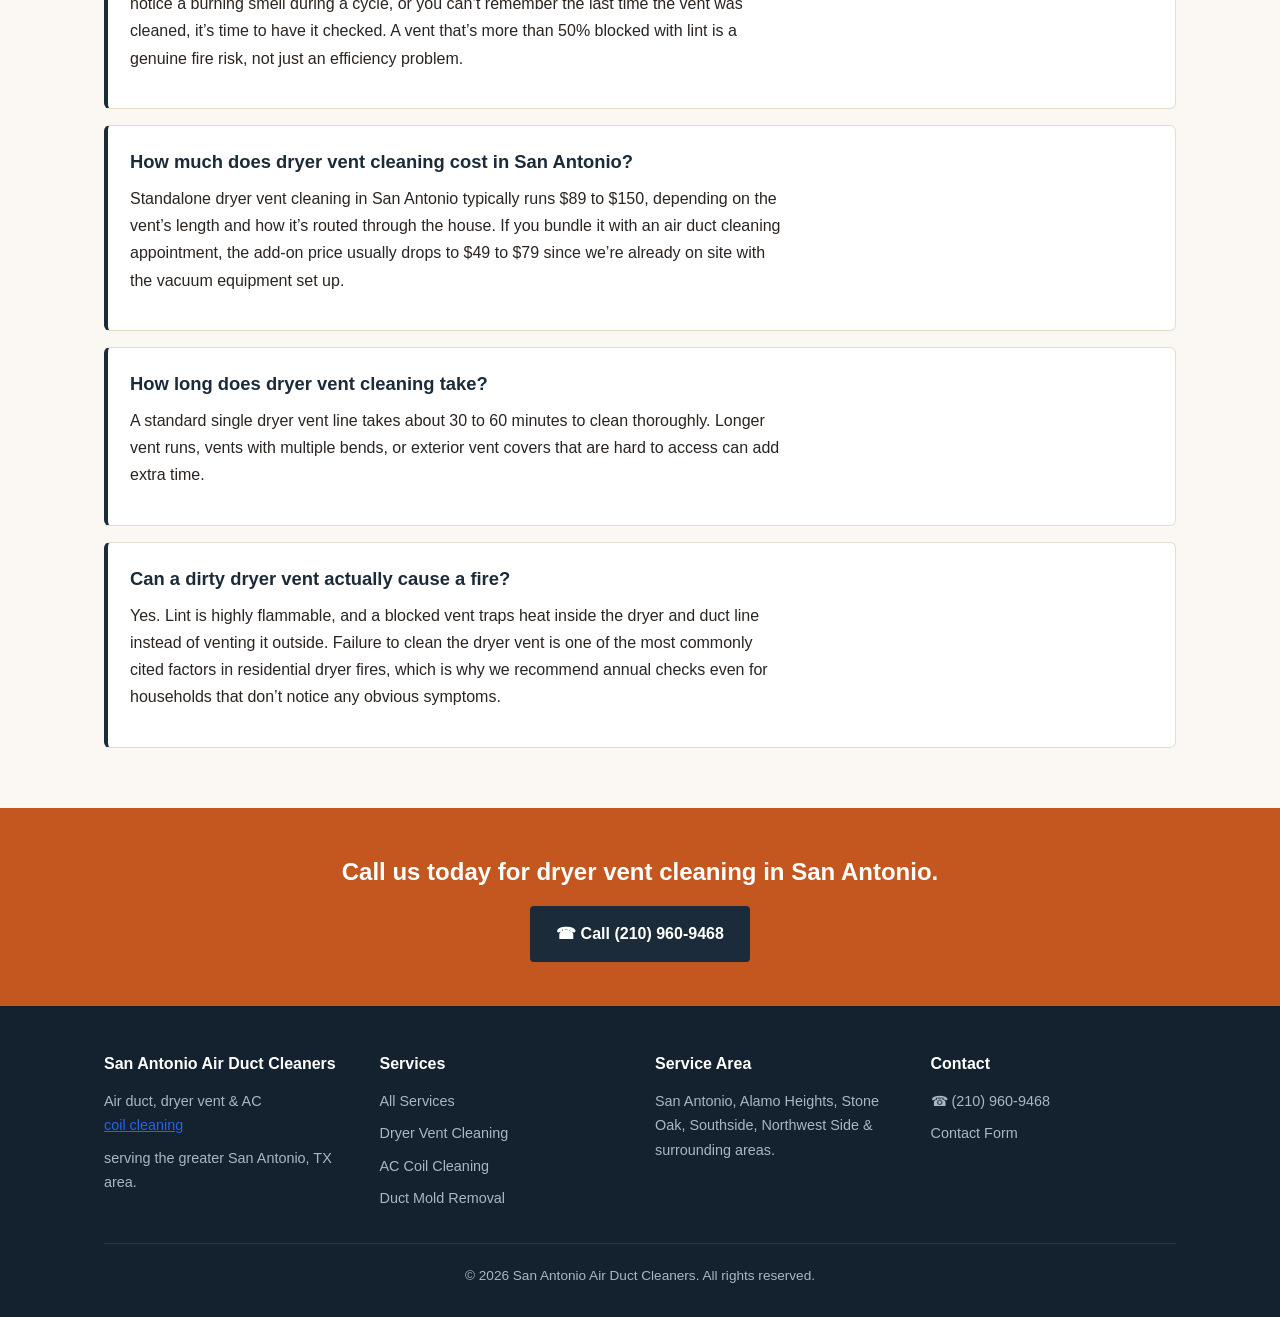
<file: dryer-vent-cleaning-san-antonio.html>
<!DOCTYPE html>

<html lang="en">
<head>
<meta charset="utf-8"/>
<meta content="width=device-width, initial-scale=1.0" name="viewport"/>
<title>Dryer Vent Cleaning San Antonio, TX | Air Duct Cleaners</title>
<meta content="Professional dryer vent cleaning in San Antonio, TX reduces fire risk and dry times. Call (210) 960-9468 for a free quote today." name="description"/>
<link href="https://sanantonioairductcleaners.com/dryer-vent-cleaning-san-antonio.html" rel="canonical"/>
<link href="styles.css" rel="stylesheet"/>
<script type="application/ld+json">
{
  "@context": "https://schema.org",
  "@type": "LocalBusiness",
  "name": "San Antonio Air Duct Cleaners",
  "telephone": "+12109609468",
  "address": {
    "@type": "PostalAddress",
    "addressLocality": "San Antonio",
    "addressRegion": "TX",
    "addressCountry": "US"
  },
  "areaServed": "San Antonio, TX",
  "description": "Dryer vent cleaning in San Antonio, TX",
  "openingHours": "Mo-Fr 08:00-18:00"
}
</script>
<script type="application/ld+json">
{
  "@context": "https://schema.org",
  "@type": "FAQPage",
  "mainEntity": [
    {
      "@type": "Question",
      "name": "How do I know if my dryer vent needs cleaning?",
      "acceptedAnswer": { "@type": "Answer", "text": "If clothes take longer than one cycle to dry, the dryer feels hotter than usual to the touch, you notice a burning smell during a cycle, or you can&rsquo;t remember the last time the vent was cleaned, it&rsquo;s time to have it checked. A vent that&rsquo;s more than 50% blocked with lint is a genuine fire risk, not just an efficiency problem." }
    },
    {
      "@type": "Question",
      "name": "How much does dryer vent cleaning cost in San Antonio?",
      "acceptedAnswer": { "@type": "Answer", "text": "Standalone dryer vent cleaning in San Antonio typically runs $89 to $150, depending on the vent&rsquo;s length and how it&rsquo;s routed through the house. If you bundle it with an air duct cleaning appointment, the add-on price usually drops to $49 to $79 since we&rsquo;re already on site with the vacuum equipment set up." }
    },
    {
      "@type": "Question",
      "name": "How long does dryer vent cleaning take?",
      "acceptedAnswer": { "@type": "Answer", "text": "A standard single dryer vent line takes about 30 to 60 minutes to clean thoroughly. Longer vent runs, vents with multiple bends, or exterior vent covers that are hard to access can add extra time." }
    },
    {
      "@type": "Question",
      "name": "Can a dirty dryer vent actually cause a fire?",
      "acceptedAnswer": { "@type": "Answer", "text": "Yes. Lint is highly flammable, and a blocked vent traps heat inside the dryer and duct line instead of venting it outside. Failure to clean the dryer vent is one of the most commonly cited factors in residential dryer fires, which is why we recommend annual checks even for households that don&rsquo;t notice any obvious symptoms." }
    }
  ]
}
</script>
</head>
<body>
<header class="site-header">
<div class="nav-row">
<a class="brand" href="/">San Antonio <span>Air Duct Cleaners</span></a>
<ul class="nav-links">
<li><a href="/">Home</a></li>
<li class="has-dropdown">
<a href="services.html">Services</a>
<div class="dropdown-menu">
<ul class="dropdown-menu-list">
<li><a href="dryer-vent-cleaning-san-antonio.html">Dryer Vent Cleaning</a></li>
<li><a href="ac-coil-cleaning-san-antonio.html">AC Evaporator Coil Cleaning</a></li>
<li><a href="duct-mold-removal-san-antonio.html">Duct Mold Removal &amp; Sanitizing</a></li>
</ul>
</div>
</li>
<li><a href="contact.html">Contact</a></li>
</ul>
<a class="nav-phone" href="tel:+12109609468">☎ (210) 960-9468</a>
</div>
</header>
<section class="hero">
<div class="wrap hero-grid">
<div>
<h1>Dryer Vent Cleaning in San Antonio, TX</h1>
<p class="lead">A blocked dryer vent is one of the most overlooked fire risks in a San Antonio home. We clear the full vent line, not just the lint trap, so your dryer runs safer and faster.</p>
<div class="hero-cta-row">
<a class="btn btn-primary" href="tel:+12109609468">Call Now for a Free Estimate</a>
<a class="btn btn-secondary" href="contact.html">Request a Quote Online</a>
</div>
</div>
<div class="hero-image">
<img alt="Dryer vent cleaning in San Antonio" height="1500" src="images/dryer-vent-cleaning-san-antonio.webp" width="1000"/>
</div>
</div>
</section>
<section class="page-section">
<div class="wrap">
<p>Dryer vent cleaning in San Antonio clears lint and debris out of the full exhaust line that runs from your dryer to the outside wall or roof, not just the trap you empty after every load. Most homeowners assume cleaning the lint trap is enough, but lint builds up steadily inside the actual duct run, and in homes with long vent runs or multiple bends, that buildup can restrict airflow enough to become a real fire hazard.</p>
<h2>What Does Dryer Vent Cleaning Involve?</h2>
<p>We disconnect the vent line at the dryer, then run a rotary brush or compressed-air tool through the entire duct run from the connection point to the exterior vent cover. A shop vacuum or negative-air system pulls the loosened lint out as we go, and we check the exterior vent hood to make sure the flap opens freely and isn’t blocked by a bird nest or debris, which is common on homes near mature trees.</p>
<h2>When Do You Need Dryer Vent Cleaning?</h2>
<p>Get it checked if a load of laundry regularly needs a second cycle to fully dry, if the dryer or the room it’s in feels noticeably hotter than normal during a cycle, if you smell anything like burning lint, or if you’ve lived in the home more than a year without ever having the vent professionally cleaned. Homes with long vent runs through an attic, which is common in San Antonio’s single-story ranch layouts, tend to accumulate lint faster than short, straight runs.</p>
<h2>Why Does Dryer Vent Buildup Happen?</h2>
<p>Lint traps only catch a portion of the lint each cycle produces — the rest travels down the vent line and settles wherever the airflow slows down, usually at bends or low points in the duct. Longer runs and vents with more than two bends trap noticeably more lint over time, and vinyl or foil accordion-style ducting (common in older San Antonio homes) traps lint in its ridges far more than rigid metal duct does.</p>
<h2>What Affects the Cost of Dryer Vent Cleaning in San Antonio?</h2>
<p>Standalone dryer vent cleaning runs $89 to $150 in most San Antonio homes. The main factors are the length of the vent run, how many bends it has, and whether the exterior vent cover is easy to reach or requires ladder access on a two-story exterior wall. Bundling it with an air duct cleaning appointment typically brings the add-on price down to $49 to $79 since the crew and equipment are already on site.</p>
<h2>Rigid Metal vs. Flexible Vinyl Duct: Which Do You Have?</h2>
<p>Rigid metal duct is the safer, more fire-resistant option and is standard in most homes built or updated in the last 15 years. Flexible vinyl or foil ducting was common in older construction and traps lint more easily in its ribbed interior, which means homes with that older ducting often benefit from more frequent cleaning — sometimes annually instead of every other year. If your vent line is still flexible vinyl, we’ll flag it during the visit since replacing it with rigid metal is a straightforward upgrade that meaningfully cuts fire risk.</p>
<h2>Frequently Asked Questions</h2>
<div class="faq-grid">
<div class="faq-card">
<h3>How do I know if my dryer vent needs cleaning?</h3>
<p>If clothes take longer than one cycle to dry, the dryer feels hotter than usual to the touch, you notice a burning smell during a cycle, or you can’t remember the last time the vent was cleaned, it’s time to have it checked. A vent that’s more than 50% blocked with lint is a genuine fire risk, not just an efficiency problem.</p>
</div>
<div class="faq-card">
<h3>How much does dryer vent cleaning cost in San Antonio?</h3>
<p>Standalone dryer vent cleaning in San Antonio typically runs $89 to $150, depending on the vent’s length and how it’s routed through the house. If you bundle it with an air duct cleaning appointment, the add-on price usually drops to $49 to $79 since we’re already on site with the vacuum equipment set up.</p>
</div>
<div class="faq-card">
<h3>How long does dryer vent cleaning take?</h3>
<p>A standard single dryer vent line takes about 30 to 60 minutes to clean thoroughly. Longer vent runs, vents with multiple bends, or exterior vent covers that are hard to access can add extra time.</p>
</div>
<div class="faq-card">
<h3>Can a dirty dryer vent actually cause a fire?</h3>
<p>Yes. Lint is highly flammable, and a blocked vent traps heat inside the dryer and duct line instead of venting it outside. Failure to clean the dryer vent is one of the most commonly cited factors in residential dryer fires, which is why we recommend annual checks even for households that don’t notice any obvious symptoms.</p>
</div>
</div>
</div>
</section>
<section class="cta-band">
<div class="wrap">
<h2>Call us today for dryer vent cleaning in San Antonio.</h2>
<a class="btn btn-primary" href="tel:+12109609468">☎ Call (210) 960-9468</a>
</div>
</section>
<footer class="site-footer">
<div class="wrap">
<div class="footer-grid">
<div>
<h4>San Antonio Air Duct Cleaners</h4>
<p>Air duct, dryer vent &amp; AC <a href="ac-coil-cleaning-san-antonio.html" style="color: #2563eb; text-decoration: underline;">coil cleaning</a> serving the greater San Antonio, TX area.</p>
</div>
<div>
<h4>Services</h4>
<a href="services.html">All Services</a>
<a href="dryer-vent-cleaning-san-antonio.html">Dryer Vent Cleaning</a>
<a href="ac-coil-cleaning-san-antonio.html">AC Coil Cleaning</a>
<a href="duct-mold-removal-san-antonio.html">Duct Mold Removal</a>
</div>
<div>
<h4>Service Area</h4>
<p>San Antonio, Alamo Heights, Stone Oak, Southside, Northwest Side &amp; surrounding areas.</p>
</div>
<div>
<h4>Contact</h4>
<a href="tel:+12109609468">☎ (210) 960-9468</a>
<a href="contact.html">Contact Form</a>
</div>
</div>
<div class="footer-bottom">
      © 2026 San Antonio Air Duct Cleaners. All rights reserved.
    </div>
</div>
</footer>
</body>
</html>
</file>
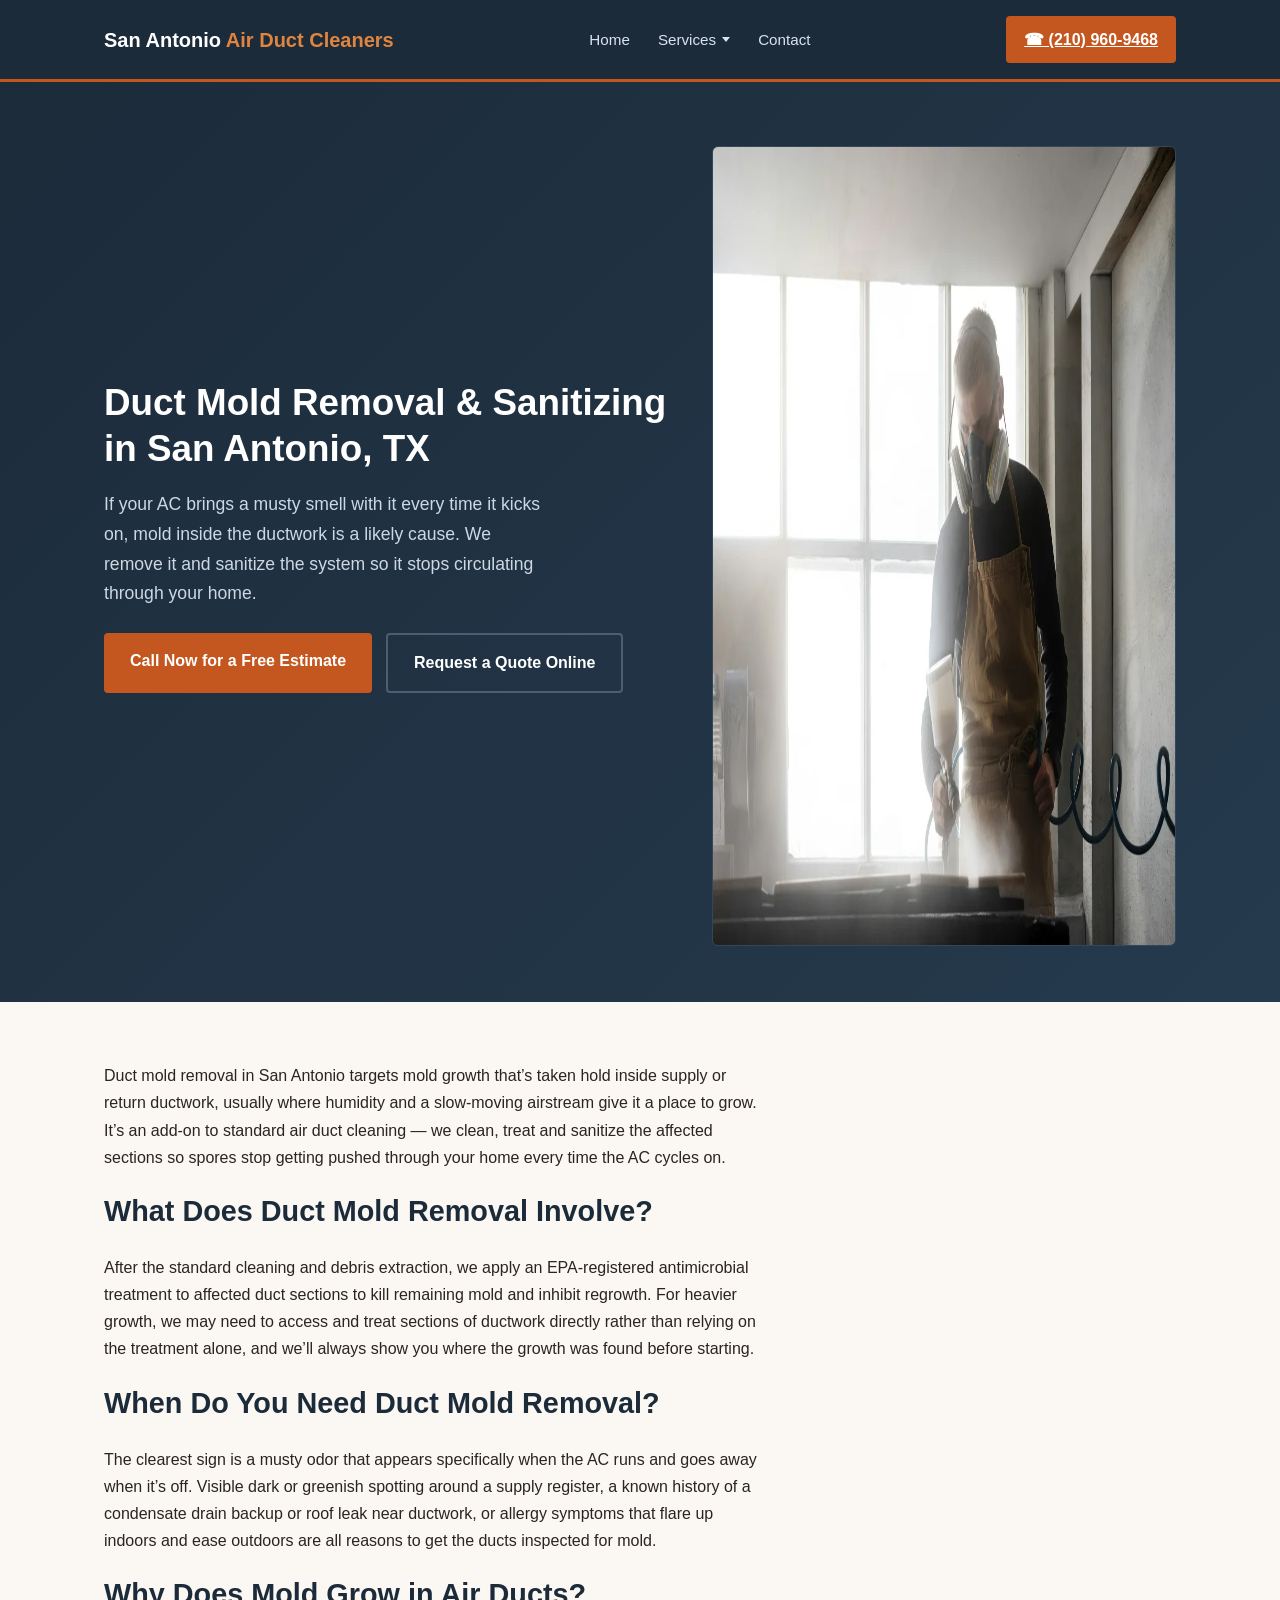
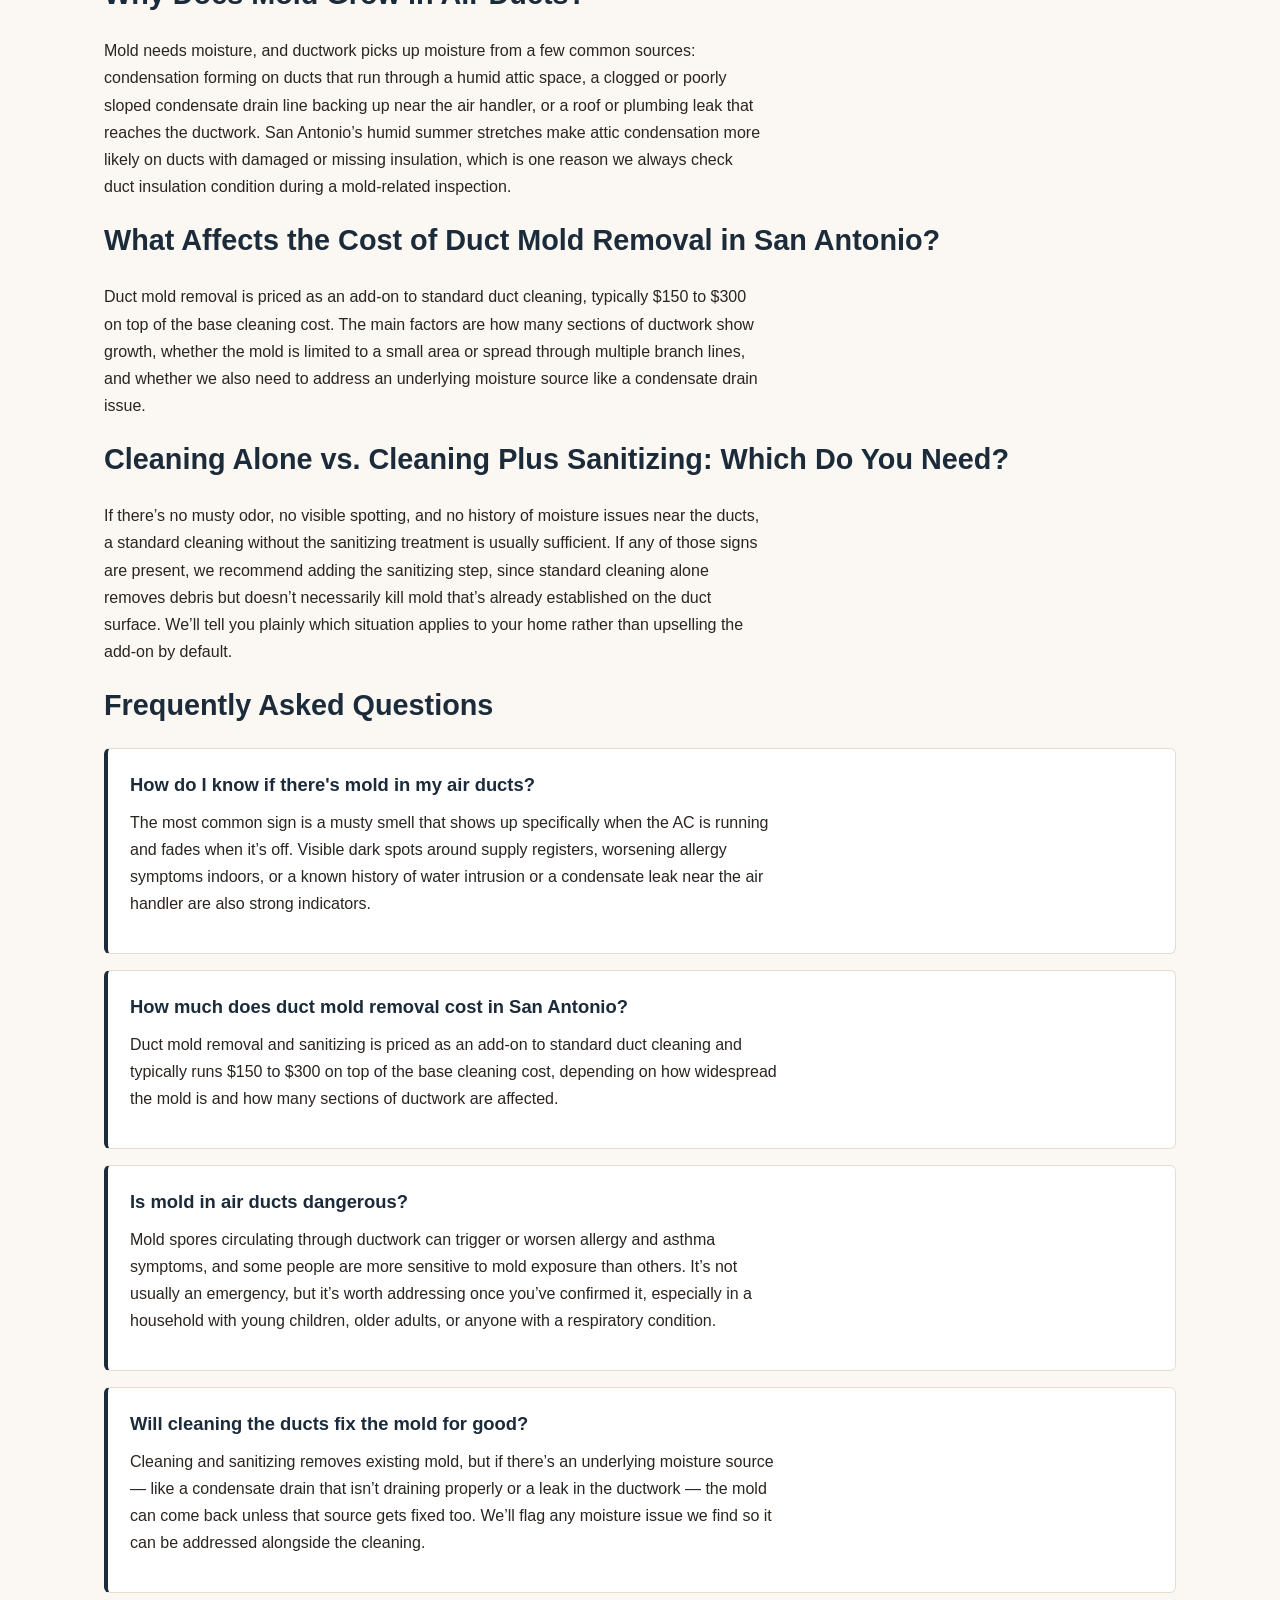
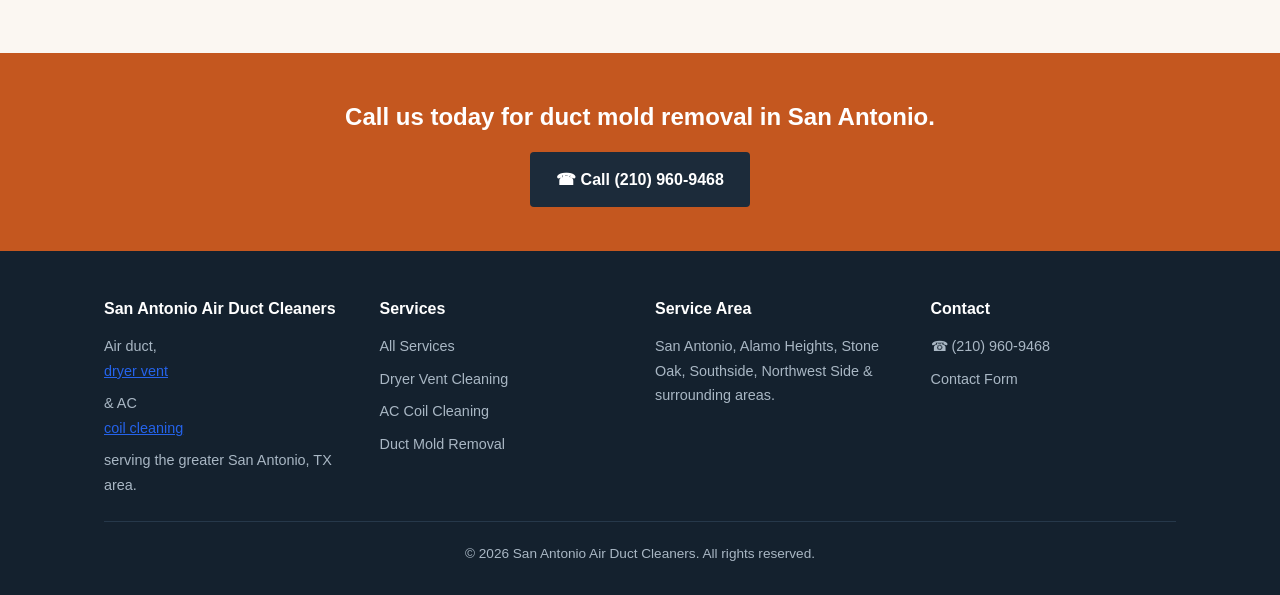
<file: duct-mold-removal-san-antonio.html>
<!DOCTYPE html>

<html lang="en">
<head>
<meta charset="utf-8"/>
<meta content="width=device-width, initial-scale=1.0" name="viewport"/>
<title>Duct Mold Removal San Antonio, TX | Air Duct Cleaners</title>
<meta content="Duct mold removal &amp; sanitizing in San Antonio, TX. Stop spores from circulating through your home. Call (210) 960-9468 for a free quote." name="description"/>
<link href="https://sanantonioairductcleaners.com/duct-mold-removal-san-antonio.html" rel="canonical"/>
<link href="styles.css" rel="stylesheet"/>
<script type="application/ld+json">
{
  "@context": "https://schema.org",
  "@type": "LocalBusiness",
  "name": "San Antonio Air Duct Cleaners",
  "telephone": "+12109609468",
  "address": {
    "@type": "PostalAddress",
    "addressLocality": "San Antonio",
    "addressRegion": "TX",
    "addressCountry": "US"
  },
  "areaServed": "San Antonio, TX",
  "description": "Duct mold removal and sanitizing in San Antonio, TX",
  "openingHours": "Mo-Fr 08:00-18:00"
}
</script>
<script type="application/ld+json">
{
  "@context": "https://schema.org",
  "@type": "FAQPage",
  "mainEntity": [
    {
      "@type": "Question",
      "name": "How do I know if there's mold in my air ducts?",
      "acceptedAnswer": { "@type": "Answer", "text": "The most common sign is a musty smell that shows up specifically when the AC is running and fades when it&rsquo;s off. Visible dark spots around supply registers, worsening allergy symptoms indoors, or a known history of water intrusion or a condensate leak near the air handler are also strong indicators." }
    },
    {
      "@type": "Question",
      "name": "How much does duct mold removal cost in San Antonio?",
      "acceptedAnswer": { "@type": "Answer", "text": "Duct mold removal and sanitizing is priced as an add-on to standard duct cleaning and typically runs $150 to $300 on top of the base cleaning cost, depending on how widespread the mold is and how many sections of ductwork are affected." }
    },
    {
      "@type": "Question",
      "name": "Is mold in air ducts dangerous?",
      "acceptedAnswer": { "@type": "Answer", "text": "Mold spores circulating through ductwork can trigger or worsen allergy and asthma symptoms, and some people are more sensitive to mold exposure than others. It&rsquo;s not usually an emergency, but it&rsquo;s worth addressing once you&rsquo;ve confirmed it, especially in a household with young children, older adults, or anyone with a respiratory condition." }
    },
    {
      "@type": "Question",
      "name": "Will cleaning the ducts fix the mold for good?",
      "acceptedAnswer": { "@type": "Answer", "text": "Cleaning and sanitizing removes existing mold, but if there&rsquo;s an underlying moisture source &mdash; like a condensate drain that isn&rsquo;t draining properly or a leak in the ductwork &mdash; the mold can come back unless that source gets fixed too. We&rsquo;ll flag any moisture issue we find so it can be addressed alongside the cleaning." }
    }
  ]
}
</script>
</head>
<body>
<header class="site-header">
<div class="nav-row">
<a class="brand" href="/">San Antonio <span>Air Duct Cleaners</span></a>
<ul class="nav-links">
<li><a href="/">Home</a></li>
<li class="has-dropdown">
<a href="services.html">Services</a>
<div class="dropdown-menu">
<ul class="dropdown-menu-list">
<li><a href="dryer-vent-cleaning-san-antonio.html">Dryer Vent Cleaning</a></li>
<li><a href="ac-coil-cleaning-san-antonio.html">AC Evaporator Coil Cleaning</a></li>
<li><a href="duct-mold-removal-san-antonio.html">Duct Mold Removal &amp; Sanitizing</a></li>
</ul>
</div>
</li>
<li><a href="contact.html">Contact</a></li>
</ul>
<a class="nav-phone" href="tel:+12109609468">☎ (210) 960-9468</a>
</div>
</header>
<section class="hero">
<div class="wrap hero-grid">
<div>
<h1>Duct Mold Removal &amp; Sanitizing in San Antonio, TX</h1>
<p class="lead">If your AC brings a musty smell with it every time it kicks on, mold inside the ductwork is a likely cause. We remove it and sanitize the system so it stops circulating through your home.</p>
<div class="hero-cta-row">
<a class="btn btn-primary" href="tel:+12109609468">Call Now for a Free Estimate</a>
<a class="btn btn-secondary" href="contact.html">Request a Quote Online</a>
</div>
</div>
<div class="hero-image">
<img alt="Duct mold removal in San Antonio" height="800" src="images/duct-mold-removal-san-antonio.webp" width="1200"/>
</div>
</div>
</section>
<section class="page-section">
<div class="wrap">
<p>Duct mold removal in San Antonio targets mold growth that’s taken hold inside supply or return ductwork, usually where humidity and a slow-moving airstream give it a place to grow. It’s an add-on to standard air duct cleaning — we clean, treat and sanitize the affected sections so spores stop getting pushed through your home every time the AC cycles on.</p>
<h2>What Does Duct Mold Removal Involve?</h2>
<p>After the standard cleaning and debris extraction, we apply an EPA-registered antimicrobial treatment to affected duct sections to kill remaining mold and inhibit regrowth. For heavier growth, we may need to access and treat sections of ductwork directly rather than relying on the treatment alone, and we’ll always show you where the growth was found before starting.</p>
<h2>When Do You Need Duct Mold Removal?</h2>
<p>The clearest sign is a musty odor that appears specifically when the AC runs and goes away when it’s off. Visible dark or greenish spotting around a supply register, a known history of a condensate drain backup or roof leak near ductwork, or allergy symptoms that flare up indoors and ease outdoors are all reasons to get the ducts inspected for mold.</p>
<h2>Why Does Mold Grow in Air Ducts?</h2>
<p>Mold needs moisture, and ductwork picks up moisture from a few common sources: condensation forming on ducts that run through a humid attic space, a clogged or poorly sloped condensate drain line backing up near the air handler, or a roof or plumbing leak that reaches the ductwork. San Antonio’s humid summer stretches make attic condensation more likely on ducts with damaged or missing insulation, which is one reason we always check duct insulation condition during a mold-related inspection.</p>
<h2>What Affects the Cost of Duct Mold Removal in San Antonio?</h2>
<p>Duct mold removal is priced as an add-on to standard duct cleaning, typically $150 to $300 on top of the base cleaning cost. The main factors are how many sections of ductwork show growth, whether the mold is limited to a small area or spread through multiple branch lines, and whether we also need to address an underlying moisture source like a condensate drain issue.</p>
<h2>Cleaning Alone vs. Cleaning Plus Sanitizing: Which Do You Need?</h2>
<p>If there’s no musty odor, no visible spotting, and no history of moisture issues near the ducts, a standard cleaning without the sanitizing treatment is usually sufficient. If any of those signs are present, we recommend adding the sanitizing step, since standard cleaning alone removes debris but doesn’t necessarily kill mold that’s already established on the duct surface. We’ll tell you plainly which situation applies to your home rather than upselling the add-on by default.</p>
<h2>Frequently Asked Questions</h2>
<div class="faq-grid">
<div class="faq-card">
<h3>How do I know if there's mold in my air ducts?</h3>
<p>The most common sign is a musty smell that shows up specifically when the AC is running and fades when it’s off. Visible dark spots around supply registers, worsening allergy symptoms indoors, or a known history of water intrusion or a condensate leak near the air handler are also strong indicators.</p>
</div>
<div class="faq-card">
<h3>How much does duct mold removal cost in San Antonio?</h3>
<p>Duct mold removal and sanitizing is priced as an add-on to standard duct cleaning and typically runs $150 to $300 on top of the base cleaning cost, depending on how widespread the mold is and how many sections of ductwork are affected.</p>
</div>
<div class="faq-card">
<h3>Is mold in air ducts dangerous?</h3>
<p>Mold spores circulating through ductwork can trigger or worsen allergy and asthma symptoms, and some people are more sensitive to mold exposure than others. It’s not usually an emergency, but it’s worth addressing once you’ve confirmed it, especially in a household with young children, older adults, or anyone with a respiratory condition.</p>
</div>
<div class="faq-card">
<h3>Will cleaning the ducts fix the mold for good?</h3>
<p>Cleaning and sanitizing removes existing mold, but if there’s an underlying moisture source — like a condensate drain that isn’t draining properly or a leak in the ductwork — the mold can come back unless that source gets fixed too. We’ll flag any moisture issue we find so it can be addressed alongside the cleaning.</p>
</div>
</div>
</div>
</section>
<section class="cta-band">
<div class="wrap">
<h2>Call us today for duct mold removal in San Antonio.</h2>
<a class="btn btn-primary" href="tel:+12109609468">☎ Call (210) 960-9468</a>
</div>
</section>
<footer class="site-footer">
<div class="wrap">
<div class="footer-grid">
<div>
<h4>San Antonio Air Duct Cleaners</h4>
<p>Air duct, <a href="dryer-vent-cleaning-san-antonio.html" style="color: #2563eb; text-decoration: underline;">dryer vent</a> &amp; AC <a href="ac-coil-cleaning-san-antonio.html" style="color: #2563eb; text-decoration: underline;">coil cleaning</a> serving the greater San Antonio, TX area.</p>
</div>
<div>
<h4>Services</h4>
<a href="services.html">All Services</a>
<a href="dryer-vent-cleaning-san-antonio.html">Dryer Vent Cleaning</a>
<a href="ac-coil-cleaning-san-antonio.html">AC Coil Cleaning</a>
<a href="duct-mold-removal-san-antonio.html">Duct Mold Removal</a>
</div>
<div>
<h4>Service Area</h4>
<p>San Antonio, Alamo Heights, Stone Oak, Southside, Northwest Side &amp; surrounding areas.</p>
</div>
<div>
<h4>Contact</h4>
<a href="tel:+12109609468">☎ (210) 960-9468</a>
<a href="contact.html">Contact Form</a>
</div>
</div>
<div class="footer-bottom">
      © 2026 San Antonio Air Duct Cleaners. All rights reserved.
    </div>
</div>
</footer>
</body>
</html>
</file>
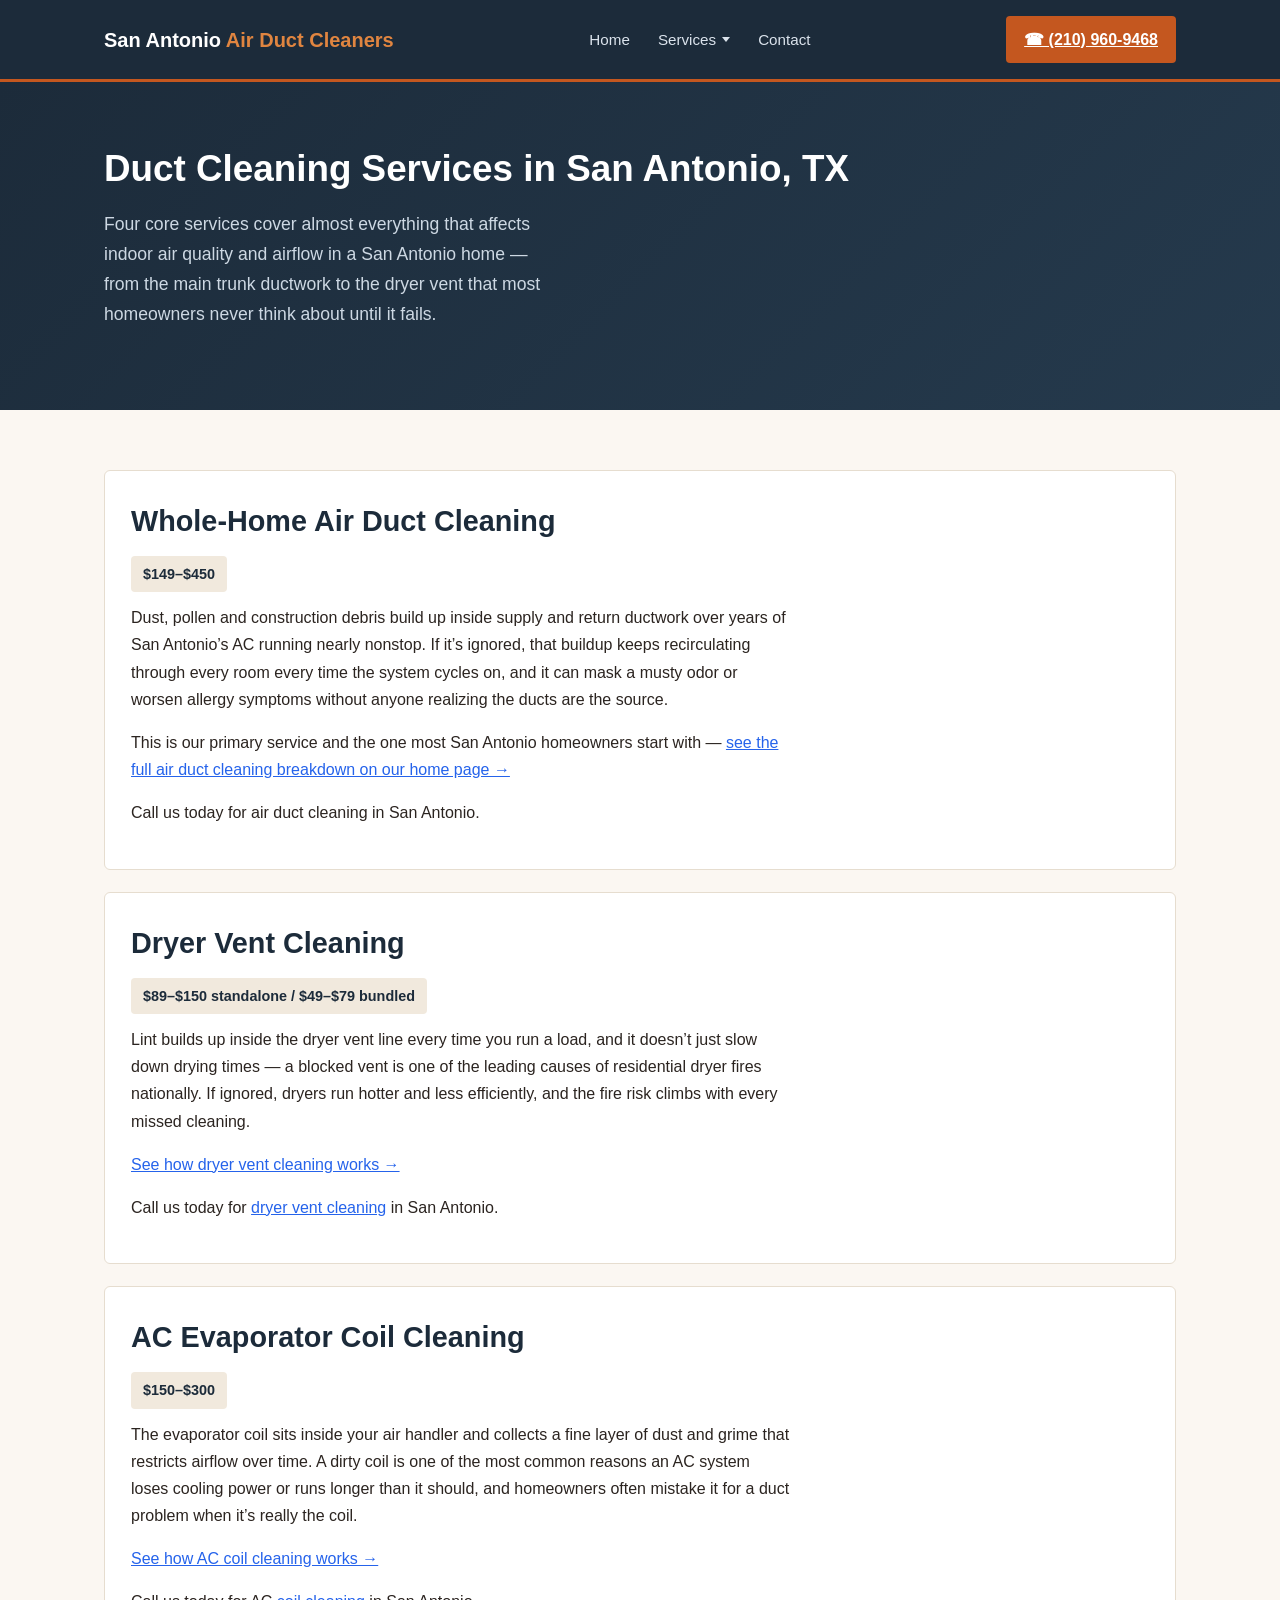
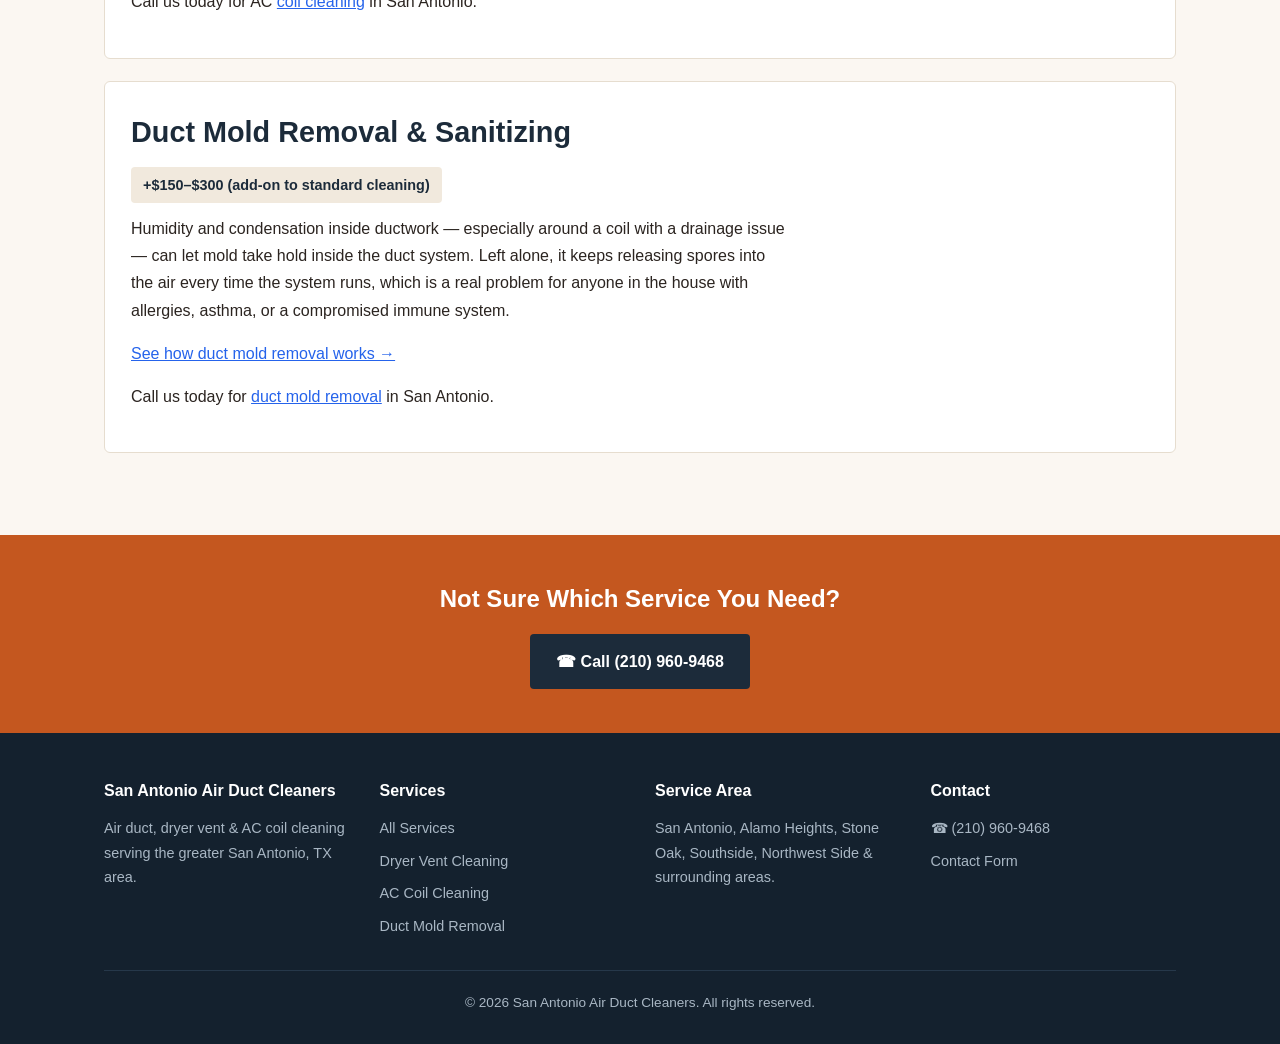
<file: services.html>
<!DOCTYPE html>

<html lang="en">
<head>
<meta charset="utf-8"/>
<meta content="width=device-width, initial-scale=1.0" name="viewport"/>
<title>Duct Cleaning Services San Antonio, TX | Air Duct Cleaners</title>
<meta content="Whole-home air duct cleaning, dryer vent cleaning, AC coil cleaning &amp; duct mold removal in San Antonio, TX. Call (210) 960-9468 for pricing." name="description"/>
<link href="https://sanantonioairductcleaners.com/services.html" rel="canonical"/>
<link href="styles.css" rel="stylesheet"/>
<script type="application/ld+json">
{
  "@context": "https://schema.org",
  "@type": "LocalBusiness",
  "name": "San Antonio Air Duct Cleaners",
  "telephone": "+12109609468",
  "address": {
    "@type": "PostalAddress",
    "addressLocality": "San Antonio",
    "addressRegion": "TX",
    "addressCountry": "US"
  },
  "areaServed": "San Antonio, TX",
  "description": "Air duct cleaning services in San Antonio, TX",
  "openingHours": "Mo-Fr 08:00-18:00"
}
</script>
<script type="application/ld+json">
{
  "@context": "https://schema.org",
  "@type": "Service",
  "serviceType": "Air Duct Cleaning",
  "areaServed": "San Antonio, TX",
  "provider": { "@type": "LocalBusiness", "name": "San Antonio Air Duct Cleaners" }
}
</script>
</head>
<body>
<header class="site-header">
<div class="nav-row">
<a class="brand" href="/">San Antonio <span>Air Duct Cleaners</span></a>
<ul class="nav-links">
<li><a href="/">Home</a></li>
<li class="has-dropdown">
<a href="services.html">Services</a>
<div class="dropdown-menu">
<ul class="dropdown-menu-list">
<li><a href="dryer-vent-cleaning-san-antonio.html">Dryer Vent Cleaning</a></li>
<li><a href="ac-coil-cleaning-san-antonio.html">AC Evaporator Coil Cleaning</a></li>
<li><a href="duct-mold-removal-san-antonio.html">Duct Mold Removal &amp; Sanitizing</a></li>
</ul>
</div>
</li>
<li><a href="contact.html">Contact</a></li>
</ul>
<a class="nav-phone" href="tel:+12109609468">☎ (210) 960-9468</a>
</div>
</header>
<section class="hero">
<div class="wrap">
<h1>Duct Cleaning Services in San Antonio, TX</h1>
<p class="lead">Four core services cover almost everything that affects indoor air quality and airflow in a San Antonio home — from the main trunk ductwork to the dryer vent that most homeowners never think about until it fails.</p>
</div>
</section>
<section class="page-section">
<div class="wrap">
<div class="service-card">
<h2>Whole-Home Air Duct Cleaning</h2>
<span class="price-range">$149–$450</span>
<p>Dust, pollen and construction debris build up inside supply and return ductwork over years of San Antonio’s AC running nearly nonstop. If it’s ignored, that buildup keeps recirculating through every room every time the system cycles on, and it can mask a musty odor or worsen allergy symptoms without anyone realizing the ducts are the source.</p>
<p>This is our primary service and the one most San Antonio homeowners start with — <a href="/" style="color: #2563eb; text-decoration: underline;">see the full air duct cleaning breakdown on our home page →</a></p>
<p>Call us today for air duct cleaning in San Antonio.</p>
</div>
<div class="service-card">
<h2>Dryer Vent Cleaning</h2>
<span class="price-range">$89–$150 standalone / $49–$79 bundled</span>
<p>Lint builds up inside the dryer vent line every time you run a load, and it doesn’t just slow down drying times — a blocked vent is one of the leading causes of residential dryer fires nationally. If ignored, dryers run hotter and less efficiently, and the fire risk climbs with every missed cleaning.</p>
<p><a href="dryer-vent-cleaning-san-antonio.html" style="color: #2563eb; text-decoration: underline;">See how dryer vent cleaning works →</a></p>
<p>Call us today for <a href="dryer-vent-cleaning-san-antonio.html" style="color: #2563eb; text-decoration: underline;">dryer vent cleaning</a> in San Antonio.</p>
</div>
<div class="service-card">
<h2>AC Evaporator Coil Cleaning</h2>
<span class="price-range">$150–$300</span>
<p>The evaporator coil sits inside your air handler and collects a fine layer of dust and grime that restricts airflow over time. A dirty coil is one of the most common reasons an AC system loses cooling power or runs longer than it should, and homeowners often mistake it for a duct problem when it’s really the coil.</p>
<p><a href="ac-coil-cleaning-san-antonio.html" style="color: #2563eb; text-decoration: underline;">See how AC coil cleaning works →</a></p>
<p>Call us today for AC <a href="ac-coil-cleaning-san-antonio.html" style="color: #2563eb; text-decoration: underline;">coil cleaning</a> in San Antonio.</p>
</div>
<div class="service-card">
<h2>Duct Mold Removal &amp; Sanitizing</h2>
<span class="price-range">+$150–$300 (add-on to standard cleaning)</span>
<p>Humidity and condensation inside ductwork — especially around a coil with a drainage issue — can let mold take hold inside the duct system. Left alone, it keeps releasing spores into the air every time the system runs, which is a real problem for anyone in the house with allergies, asthma, or a compromised immune system.</p>
<p><a href="duct-mold-removal-san-antonio.html" style="color: #2563eb; text-decoration: underline;">See how duct mold removal works →</a></p>
<p>Call us today for <a href="duct-mold-removal-san-antonio.html" style="color: #2563eb; text-decoration: underline;">duct mold removal</a> in San Antonio.</p>
</div>
</div>
</section>
<section class="cta-band">
<div class="wrap">
<h2>Not Sure Which Service You Need?</h2>
<a class="btn btn-primary" href="tel:+12109609468">☎ Call (210) 960-9468</a>
</div>
</section>
<footer class="site-footer">
<div class="wrap">
<div class="footer-grid">
<div>
<h4>San Antonio Air Duct Cleaners</h4>
<p>Air duct, dryer vent &amp; AC coil cleaning serving the greater San Antonio, TX area.</p>
</div>
<div>
<h4>Services</h4>
<a href="services.html">All Services</a>
<a href="dryer-vent-cleaning-san-antonio.html">Dryer Vent Cleaning</a>
<a href="ac-coil-cleaning-san-antonio.html">AC Coil Cleaning</a>
<a href="duct-mold-removal-san-antonio.html">Duct Mold Removal</a>
</div>
<div>
<h4>Service Area</h4>
<p>San Antonio, Alamo Heights, Stone Oak, Southside, Northwest Side &amp; surrounding areas.</p>
</div>
<div>
<h4>Contact</h4>
<a href="tel:+12109609468">☎ (210) 960-9468</a>
<a href="contact.html">Contact Form</a>
</div>
</div>
<div class="footer-bottom">
      © 2026 San Antonio Air Duct Cleaners. All rights reserved.
    </div>
</div>
</footer>
</body>
</html>
</file>
<file: styles.css>
/* San Antonio Air Duct Cleaners — site styles */

* {
  box-sizing: border-box;
  margin: 0;
  padding: 0;
}

html {
  scroll-behavior: smooth;
}

body {
  font-family: "Segoe UI", -apple-system, BlinkMacSystemFont, Roboto, Helvetica, Arial, sans-serif;
  color: #2b2420;
  line-height: 1.7;
  background: #fbf7f2;
}

img {
  max-width: 100%;
  display: block;
}

a {
  color: #b4491f;
}

.wrap {
  max-width: 1120px;
  margin: 0 auto;
  padding: 0 24px;
}

/* ---------- Header / Nav ---------- */

.site-header {
  position: sticky;
  top: 0;
  z-index: 500;
  background: #1c2b3a;
  border-bottom: 3px solid #c4571f;
}

.nav-row {
  display: flex;
  align-items: center;
  justify-content: space-between;
  padding: 16px 24px;
  max-width: 1120px;
  margin: 0 auto;
  gap: 20px;
}

.brand {
  color: #ffffff;
  font-size: 1.25rem;
  font-weight: 700;
  text-decoration: none;
  white-space: nowrap;
}

.brand span {
  color: #e08540;
}

.nav-links {
  list-style: none;
  display: flex;
  align-items: center;
  gap: 28px;
  flex-wrap: wrap;
}

.nav-links li { position: relative; }

.nav-links a {
  color: #dbe3ec;
  text-decoration: none;
  font-weight: 500;
  font-size: 0.95rem;
}

.nav-links a:hover { color: #ffffff; }

.has-dropdown > a {
  display: inline-flex;
  align-items: center;
  gap: 6px;
}

.has-dropdown > a::after {
  content: "";
  width: 0;
  height: 0;
  border-left: 4px solid transparent;
  border-right: 4px solid transparent;
  border-top: 5px solid currentColor;
}

/* Transparent hit-area bridge: keeps :hover alive while the pointer moves
   from the nav link down into the menu, instead of dropping through a gap. */
.dropdown-menu {
  display: none;
  position: absolute;
  top: 100%;
  left: -20px;
  padding-top: 14px;
  min-width: 280px;
  z-index: 600;
}

.has-dropdown:hover .dropdown-menu,
.has-dropdown:focus-within .dropdown-menu {
  display: block;
}

.dropdown-menu-list {
  list-style: none;
  background: #1c2b3a;
  border: 1px solid #33465a;
  border-top: 3px solid #c4571f;
  padding: 8px 0;
}

.dropdown-menu-list li + li { border-top: 1px solid #33465a; }

.dropdown-menu-list a {
  display: block;
  padding: 11px 20px;
  color: #dbe3ec;
  font-size: 0.9rem;
  font-weight: 500;
  white-space: nowrap;
}

.dropdown-menu-list a:hover {
  background: #26384a;
  color: #ffffff;
}

.nav-phone {
  background: #c4571f;
  color: #ffffff !important;
  padding: 10px 18px;
  border-radius: 4px;
  font-weight: 700;
  white-space: nowrap;
}

.nav-phone:hover { background: #a8481a; }

.nav-toggle { display: none; }

/* ---------- Hero ---------- */

.hero {
  background: linear-gradient(135deg, #1c2b3a 0%, #253a4d 100%);
  color: #ffffff;
  padding: 64px 0 56px;
}

.hero-grid {
  display: grid;
  grid-template-columns: 1.1fr 0.9fr;
  gap: 40px;
  align-items: center;
}

.hero h1 {
  font-size: 2.3rem;
  line-height: 1.25;
  margin-bottom: 18px;
}

.hero p.lead {
  font-size: 1.1rem;
  color: #cdd8e3;
  margin-bottom: 24px;
  max-width: 46ch;
}

.hero-cta-row {
  display: flex;
  gap: 14px;
  flex-wrap: wrap;
  margin-bottom: 20px;
}

.btn {
  display: inline-block;
  padding: 14px 26px;
  border-radius: 4px;
  font-weight: 700;
  text-decoration: none;
  font-size: 1rem;
}

.btn-primary {
  background: #c4571f;
  color: #ffffff;
}

.btn-primary:hover { background: #a8481a; }

.btn-secondary {
  background: transparent;
  color: #ffffff;
  border: 2px solid #4a5f74;
}

.btn-secondary:hover { border-color: #ffffff; }

.hero-trust {
  display: flex;
  gap: 22px;
  flex-wrap: wrap;
  font-size: 0.88rem;
  color: #aebfcf;
}

.hero-image img {
  border-radius: 6px;
  border: 1px solid #33465a;
}

/* ---------- Sections ---------- */

.page-section {
  padding: 60px 0;
}

.page-section.alt {
  background: #f1e9dd;
}

.page-section h2 {
  font-size: 1.8rem;
  margin-bottom: 18px;
  color: #1c2b3a;
}

.page-section h3 {
  font-size: 1.15rem;
  margin-bottom: 10px;
  color: #1c2b3a;
}

.page-section p {
  margin-bottom: 16px;
  max-width: 74ch;
}

.two-col {
  display: grid;
  grid-template-columns: 1fr 1fr;
  gap: 40px;
  align-items: start;
}

.two-col img {
  border-radius: 6px;
}

.trigger-list, .qualify-list {
  list-style: none;
  display: grid;
  gap: 14px;
  margin-top: 8px;
}

.trigger-list li, .qualify-list li {
  background: #ffffff;
  border-left: 4px solid #c4571f;
  padding: 14px 18px;
  border-radius: 4px;
}

.step-grid {
  display: grid;
  grid-template-columns: repeat(auto-fit, minmax(220px, 1fr));
  gap: 20px;
  margin-top: 10px;
}

.step-card {
  background: #ffffff;
  padding: 22px;
  border-radius: 6px;
  border: 1px solid #e6ddcf;
}

.step-card .step-num {
  display: inline-block;
  background: #1c2b3a;
  color: #ffffff;
  width: 30px;
  height: 30px;
  border-radius: 50%;
  text-align: center;
  line-height: 30px;
  font-weight: 700;
  margin-bottom: 10px;
}

.diff-grid {
  display: grid;
  grid-template-columns: repeat(auto-fit, minmax(240px, 1fr));
  gap: 20px;
  margin-top: 10px;
}

.diff-card {
  background: #ffffff;
  padding: 22px;
  border-radius: 6px;
  border-top: 3px solid #c4571f;
}

.price-table {
  width: 100%;
  border-collapse: collapse;
  margin-top: 14px;
  background: #ffffff;
}

.price-table th, .price-table td {
  text-align: left;
  padding: 12px 16px;
  border-bottom: 1px solid #e6ddcf;
}

.price-table th {
  background: #1c2b3a;
  color: #ffffff;
}

/* ---------- FAQ ---------- */

.faq-grid {
  display: grid;
  gap: 16px;
  margin-top: 10px;
}

.faq-card {
  background: #ffffff;
  border: 1px solid #e6ddcf;
  border-left: 4px solid #1c2b3a;
  padding: 20px 22px;
  border-radius: 6px;
}

.faq-card h3 {
  margin-bottom: 8px;
}

/* ---------- Service overview cards (services.html) ---------- */

.service-card {
  background: #ffffff;
  border: 1px solid #e6ddcf;
  border-radius: 6px;
  padding: 26px;
  margin-bottom: 22px;
}

.service-card h2 {
  margin-bottom: 10px;
}

.service-card .price-range {
  display: inline-block;
  background: #f1e9dd;
  color: #1c2b3a;
  font-weight: 700;
  padding: 6px 12px;
  border-radius: 4px;
  font-size: 0.9rem;
  margin-bottom: 12px;
}

/* ---------- Contact ---------- */

.contact-grid {
  display: grid;
  grid-template-columns: 1fr 1fr;
  gap: 40px;
}

.contact-info-card {
  background: #ffffff;
  padding: 26px;
  border-radius: 6px;
  border: 1px solid #e6ddcf;
  margin-bottom: 20px;
}

form.lead-form {
  background: #ffffff;
  padding: 28px;
  border-radius: 6px;
  border: 1px solid #e6ddcf;
  display: grid;
  gap: 16px;
}

.lead-form label {
  font-weight: 600;
  font-size: 0.9rem;
  display: block;
  margin-bottom: 6px;
}

.lead-form input,
.lead-form textarea {
  width: 100%;
  padding: 12px 14px;
  border: 1px solid #d8cdb9;
  border-radius: 4px;
  font-size: 1rem;
  font-family: inherit;
}

.lead-form textarea { min-height: 120px; }

/* ---------- CTA band ---------- */

.cta-band {
  background: #c4571f;
  color: #ffffff;
  padding: 44px 0;
  text-align: center;
}

.cta-band h2 {
  color: #ffffff;
  margin-bottom: 14px;
}

.cta-band .btn-primary {
  background: #1c2b3a;
}

.cta-band .btn-primary:hover { background: #13202c; }

/* ---------- Footer ---------- */

.site-footer {
  background: #14212e;
  color: #a9b7c4;
  padding: 44px 0 30px;
  font-size: 0.9rem;
}

.footer-grid {
  display: grid;
  grid-template-columns: repeat(auto-fit, minmax(200px, 1fr));
  gap: 30px;
  margin-bottom: 24px;
}

.footer-grid h4 {
  color: #ffffff;
  margin-bottom: 12px;
  font-size: 1rem;
}

.footer-grid a {
  color: #a9b7c4;
  text-decoration: none;
  display: block;
  margin-bottom: 8px;
}

.footer-grid a:hover { color: #ffffff; }

.footer-bottom {
  border-top: 1px solid #26384a;
  padding-top: 20px;
  text-align: center;
  font-size: 0.85rem;
}

/* ---------- Mobile ---------- */

@media (max-width: 860px) {
  .hero-grid, .two-col, .contact-grid {
    grid-template-columns: 1fr;
  }

  .nav-row {
    flex-wrap: wrap;
  }

  .nav-links {
    gap: 16px;
    order: 3;
    width: 100%;
    justify-content: flex-start;
  }

  .dropdown-menu {
    left: 0;
  }

  .hero h1 { font-size: 1.7rem; }
}
</file>
